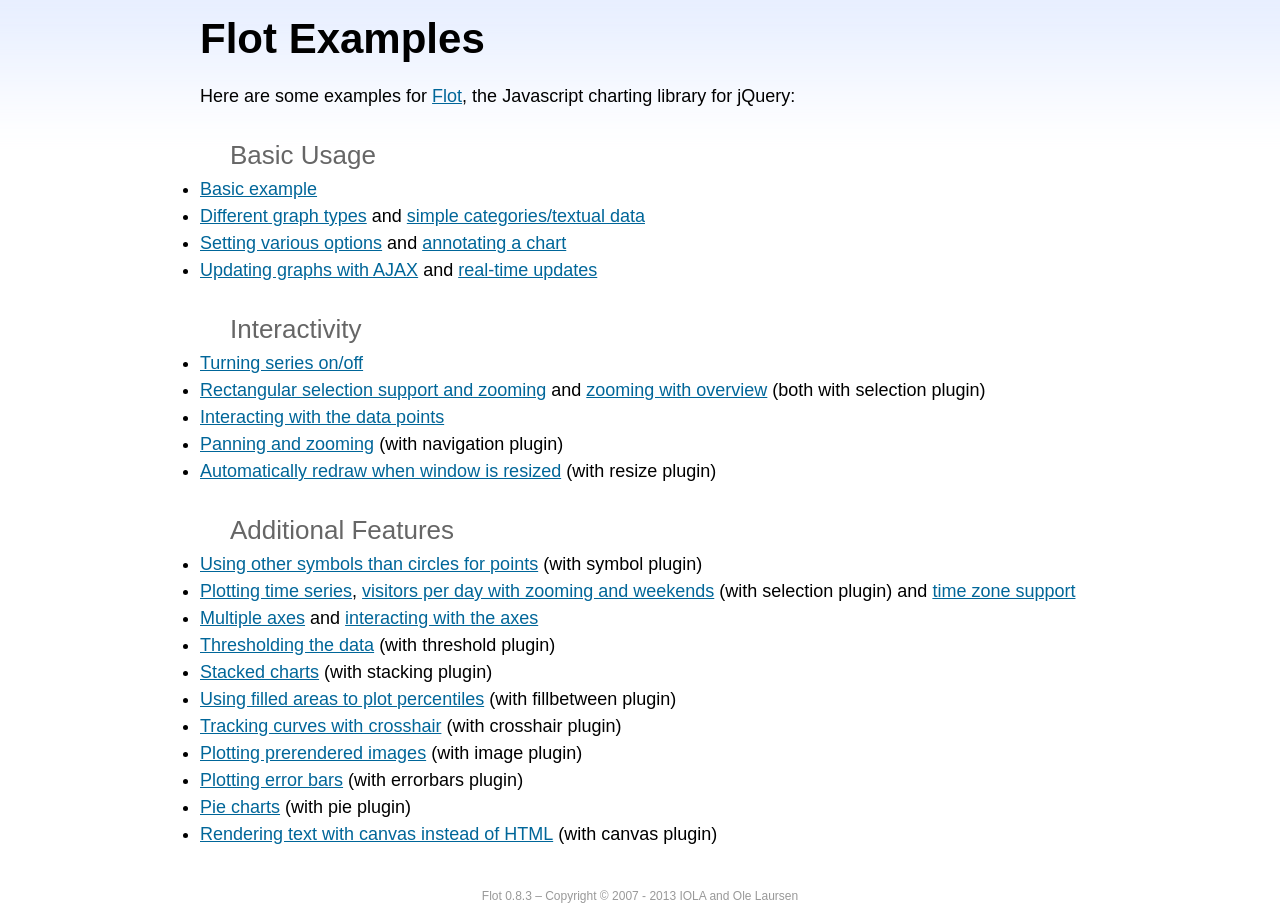
<file: back/assets/libs/flot/examples/index.html>
<!DOCTYPE html PUBLIC "-//W3C//DTD HTML 4.01//EN" "http://www.w3.org/TR/html4/strict.dtd">
<html>
<head>
	<meta http-equiv="Content-Type" content="text/html; charset=utf-8">
	<title>Flot Examples</title>
	<link href="examples.css" rel="stylesheet" type="text/css">
	<style>

	h3 {
		margin-top: 30px;
		margin-bottom: 5px;
	}

	</style>
	<script language="javascript" type="text/javascript" src="../jquery.js"></script>
	<script language="javascript" type="text/javascript" src="../jquery.flot.js"></script>
	<script type="text/javascript">

	$(function() {

		// Add the Flot version string to the footer

		$("#footer").prepend("Flot " + $.plot.version + " &ndash; ");
	});

	</script>
</head>
<body>

	<div id="header">
		<h2>Flot Examples</h2>
	</div>

	<div id="content">

		<p>Here are some examples for <a href="http://www.flotcharts.org">Flot</a>, the Javascript charting library for jQuery:</p>

		<h3>Basic Usage</h3>

		<ul>
			<li><a href="basic-usage/index.html">Basic example</a></li>
			<li><a href="series-types/index.html">Different graph types</a> and <a href="categories/index.html">simple categories/textual data</a></li>
			<li><a href="basic-options/index.html">Setting various options</a> and <a href="annotating/index.html">annotating a chart</a></li>
			<li><a href="ajax/index.html">Updating graphs with AJAX</a> and <a href="realtime/index.html">real-time updates</a></li>
		</ul>

		<h3>Interactivity</h3>

		<ul>
			<li><a href="series-toggle/index.html">Turning series on/off</a></li>
			<li><a href="selection/index.html">Rectangular selection support and zooming</a> and <a href="zooming/index.html">zooming with overview</a> (both with selection plugin)</li>
			<li><a href="interacting/index.html">Interacting with the data points</a></li>
			<li><a href="navigate/index.html">Panning and zooming</a> (with navigation plugin)</li>
			<li><a href="resize/index.html">Automatically redraw when window is resized</a> (with resize plugin)</li>
		</ul>

		<h3>Additional Features</h3>

		<ul>
			<li><a href="symbols/index.html">Using other symbols than circles for points</a> (with symbol plugin)</li>
			<li><a href="axes-time/index.html">Plotting time series</a>, <a href="visitors/index.html">visitors per day with zooming and weekends</a> (with selection plugin) and <a href="axes-time-zones/index.html">time zone support</a></li>
			<li><a href="axes-multiple/index.html">Multiple axes</a> and <a href="axes-interacting/index.html">interacting with the axes</a></li>
			<li><a href="threshold/index.html">Thresholding the data</a> (with threshold plugin)</li>
			<li><a href="stacking/index.html">Stacked charts</a> (with stacking plugin)</li>
			<li><a href="percentiles/index.html">Using filled areas to plot percentiles</a> (with fillbetween plugin)</li>
			<li><a href="tracking/index.html">Tracking curves with crosshair</a> (with crosshair plugin)</li>
			<li><a href="image/index.html">Plotting prerendered images</a> (with image plugin)</li>
			<li><a href="series-errorbars/index.html">Plotting error bars</a> (with errorbars plugin)</li>
			<li><a href="series-pie/index.html">Pie charts</a> (with pie plugin)</li>
			<li><a href="canvas/index.html">Rendering text with canvas instead of HTML</a> (with canvas plugin)</li>
		</ul>

	</div>

	<div id="footer">
		Copyright &copy; 2007 - 2013 IOLA and Ole Laursen
	</div>

</body>
</html>
</file>
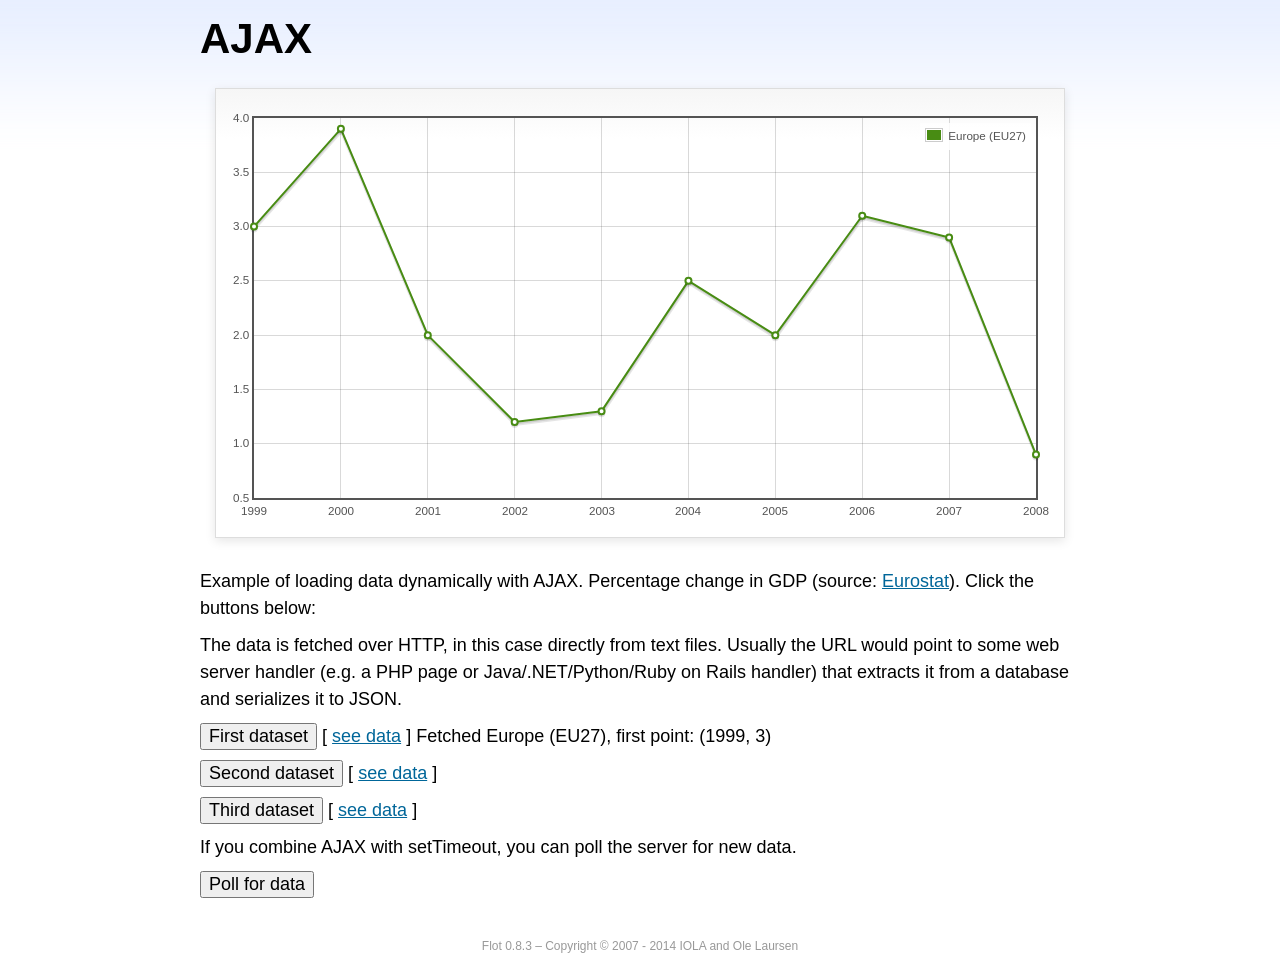
<file: back/assets/libs/flot/examples/ajax/index.html>
<!DOCTYPE html PUBLIC "-//W3C//DTD HTML 4.01//EN" "http://www.w3.org/TR/html4/strict.dtd">
<html>
<head>
	<meta http-equiv="Content-Type" content="text/html; charset=utf-8">
	<title>Flot Examples: AJAX</title>
	<link href="../examples.css" rel="stylesheet" type="text/css">
	<!--[if lte IE 8]><script language="javascript" type="text/javascript" src="../../excanvas.min.js"></script><![endif]-->
	<script language="javascript" type="text/javascript" src="../../jquery.js"></script>
	<script language="javascript" type="text/javascript" src="../../jquery.flot.js"></script>
	<script type="text/javascript">

	$(function() {

		var options = {
			lines: {
				show: true
			},
			points: {
				show: true
			},
			xaxis: {
				tickDecimals: 0,
				tickSize: 1
			}
		};

		var data = [];

		$.plot("#placeholder", data, options);

		// Fetch one series, adding to what we already have

		var alreadyFetched = {};

		$("button.fetchSeries").click(function () {

			var button = $(this);

			// Find the URL in the link right next to us, then fetch the data

			var dataurl = button.siblings("a").attr("href");

			function onDataReceived(series) {

				// Extract the first coordinate pair; jQuery has parsed it, so
				// the data is now just an ordinary JavaScript object

				var firstcoordinate = "(" + series.data[0][0] + ", " + series.data[0][1] + ")";
				button.siblings("span").text("Fetched " + series.label + ", first point: " + firstcoordinate);

				// Push the new data onto our existing data array

				if (!alreadyFetched[series.label]) {
					alreadyFetched[series.label] = true;
					data.push(series);
				}

				$.plot("#placeholder", data, options);
			}

			$.ajax({
				url: dataurl,
				type: "GET",
				dataType: "json",
				success: onDataReceived
			});
		});

		// Initiate a recurring data update

		$("button.dataUpdate").click(function () {

			data = [];
			alreadyFetched = {};

			$.plot("#placeholder", data, options);

			var iteration = 0;

			function fetchData() {

				++iteration;

				function onDataReceived(series) {

					// Load all the data in one pass; if we only got partial
					// data we could merge it with what we already have.

					data = [ series ];
					$.plot("#placeholder", data, options);
				}

				// Normally we call the same URL - a script connected to a
				// database - but in this case we only have static example
				// files, so we need to modify the URL.

				$.ajax({
					url: "data-eu-gdp-growth-" + iteration + ".json",
					type: "GET",
					dataType: "json",
					success: onDataReceived
				});

				if (iteration < 5) {
					setTimeout(fetchData, 1000);
				} else {
					data = [];
					alreadyFetched = {};
				}
			}

			setTimeout(fetchData, 1000);
		});

		// Load the first series by default, so we don't have an empty plot

		$("button.fetchSeries:first").click();

		// Add the Flot version string to the footer

		$("#footer").prepend("Flot " + $.plot.version + " &ndash; ");
	});

	</script>
</head>
<body>

	<div id="header">
		<h2>AJAX</h2>
	</div>

	<div id="content">

		<div class="demo-container">
			<div id="placeholder" class="demo-placeholder"></div>
		</div>

		<p>Example of loading data dynamically with AJAX. Percentage change in GDP (source: <a href="http://epp.eurostat.ec.europa.eu/tgm/table.do?tab=table&init=1&plugin=1&language=en&pcode=tsieb020">Eurostat</a>). Click the buttons below:</p>

		<p>The data is fetched over HTTP, in this case directly from text files. Usually the URL would point to some web server handler (e.g. a PHP page or Java/.NET/Python/Ruby on Rails handler) that extracts it from a database and serializes it to JSON.</p>

		<p>
			<button class="fetchSeries">First dataset</button>
			[ <a href="data-eu-gdp-growth.json">see data</a> ]
			<span></span>
		</p>

		<p>
			<button class="fetchSeries">Second dataset</button>
			[ <a href="data-japan-gdp-growth.json">see data</a> ]
			<span></span>
		</p>

		<p>
			<button class="fetchSeries">Third dataset</button>
			[ <a href="data-usa-gdp-growth.json">see data</a> ]
			<span></span>
		</p>

		<p>If you combine AJAX with setTimeout, you can poll the server for new data.</p>

		<p>
			<button class="dataUpdate">Poll for data</button>
		</p>

	</div>

	<div id="footer">
		Copyright &copy; 2007 - 2014 IOLA and Ole Laursen
	</div>

</body>
</html>
</file>
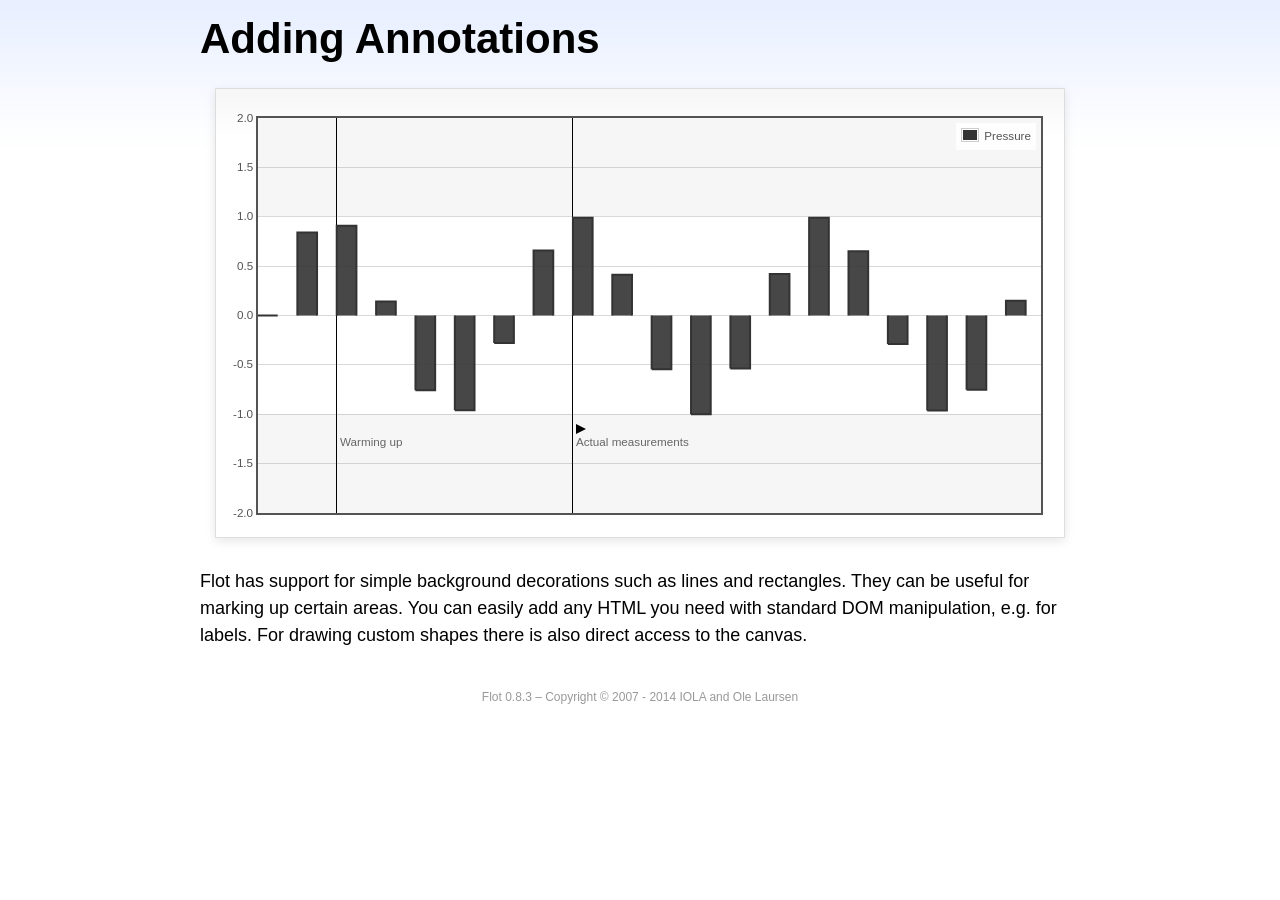
<file: back/assets/libs/flot/examples/annotating/index.html>
<!DOCTYPE html PUBLIC "-//W3C//DTD HTML 4.01//EN" "http://www.w3.org/TR/html4/strict.dtd">
<html>
<head>
	<meta http-equiv="Content-Type" content="text/html; charset=utf-8">
	<title>Flot Examples: Adding Annotations</title>
	<link href="../examples.css" rel="stylesheet" type="text/css">
	<!--[if lte IE 8]><script language="javascript" type="text/javascript" src="../../excanvas.min.js"></script><![endif]-->
	<script language="javascript" type="text/javascript" src="../../jquery.js"></script>
	<script language="javascript" type="text/javascript" src="../../jquery.flot.js"></script>
	<script type="text/javascript">

	$(function() {

		var d1 = [];
		for (var i = 0; i < 20; ++i) {
			d1.push([i, Math.sin(i)]);
		}

		var data = [{ data: d1, label: "Pressure", color: "#333" }];

		var markings = [
			{ color: "#f6f6f6", yaxis: { from: 1 } },
			{ color: "#f6f6f6", yaxis: { to: -1 } },
			{ color: "#000", lineWidth: 1, xaxis: { from: 2, to: 2 } },
			{ color: "#000", lineWidth: 1, xaxis: { from: 8, to: 8 } }
		];

		var placeholder = $("#placeholder");

		var plot = $.plot(placeholder, data, {
			bars: { show: true, barWidth: 0.5, fill: 0.9 },
			xaxis: { ticks: [], autoscaleMargin: 0.02 },
			yaxis: { min: -2, max: 2 },
			grid: { markings: markings }
		});

		var o = plot.pointOffset({ x: 2, y: -1.2});

		// Append it to the placeholder that Flot already uses for positioning

		placeholder.append("<div style='position:absolute;left:" + (o.left + 4) + "px;top:" + o.top + "px;color:#666;font-size:smaller'>Warming up</div>");

		o = plot.pointOffset({ x: 8, y: -1.2});
		placeholder.append("<div style='position:absolute;left:" + (o.left + 4) + "px;top:" + o.top + "px;color:#666;font-size:smaller'>Actual measurements</div>");

		// Draw a little arrow on top of the last label to demonstrate canvas
		// drawing

		var ctx = plot.getCanvas().getContext("2d");
		ctx.beginPath();
		o.left += 4;
		ctx.moveTo(o.left, o.top);
		ctx.lineTo(o.left, o.top - 10);
		ctx.lineTo(o.left + 10, o.top - 5);
		ctx.lineTo(o.left, o.top);
		ctx.fillStyle = "#000";
		ctx.fill();

		// Add the Flot version string to the footer

		$("#footer").prepend("Flot " + $.plot.version + " &ndash; ");
	});

	</script>
</head>
<body>

	<div id="header">
		<h2>Adding Annotations</h2>
	</div>

	<div id="content">

		<div class="demo-container">
			<div id="placeholder" class="demo-placeholder"></div>
		</div>

		<p>Flot has support for simple background decorations such as lines and rectangles. They can be useful for marking up certain areas. You can easily add any HTML you need with standard DOM manipulation, e.g. for labels. For drawing custom shapes there is also direct access to the canvas.</p>

	</div>

	<div id="footer">
		Copyright &copy; 2007 - 2014 IOLA and Ole Laursen
	</div>

</body>
</html>
</file>
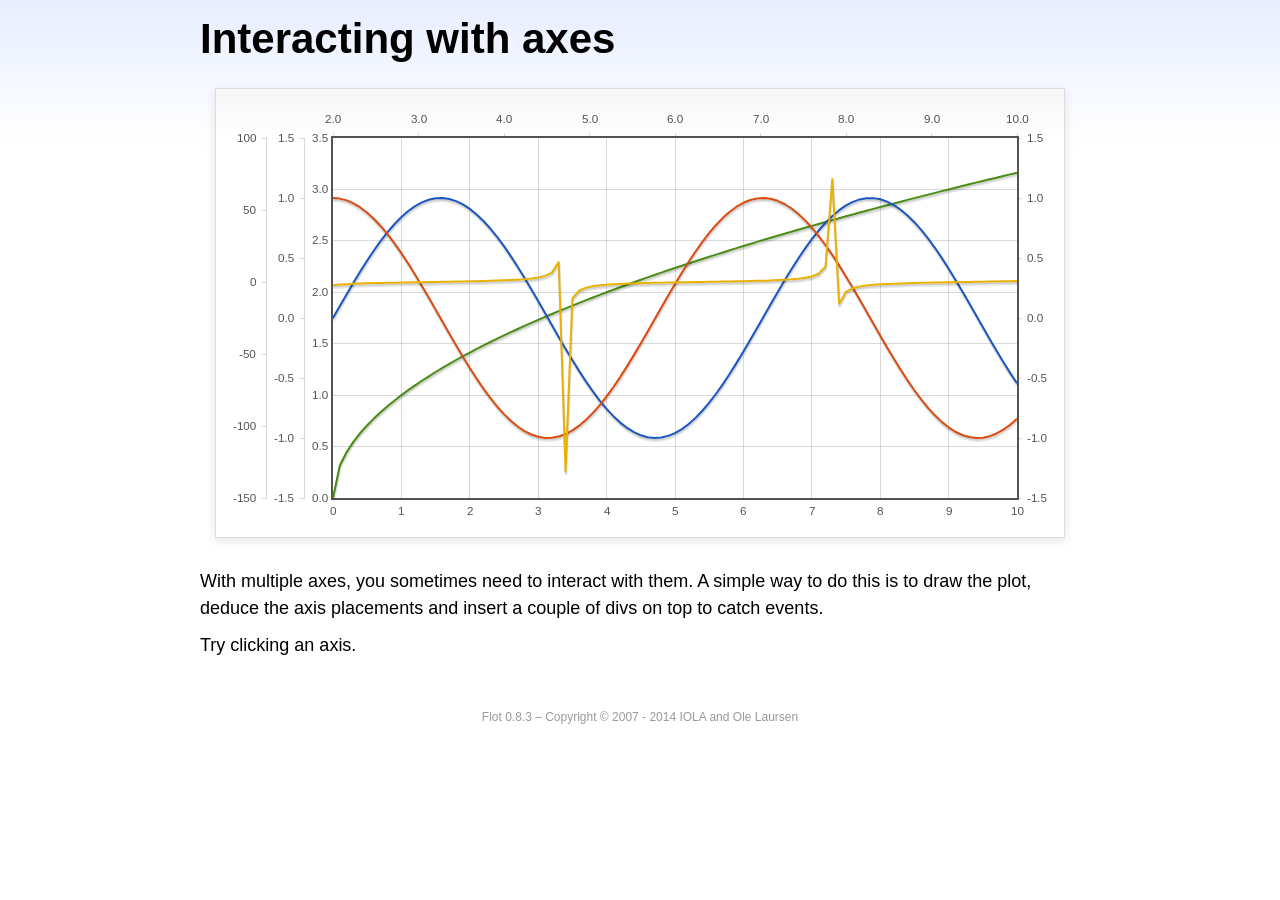
<file: back/assets/libs/flot/examples/axes-interacting/index.html>
<!DOCTYPE html PUBLIC "-//W3C//DTD HTML 4.01//EN" "http://www.w3.org/TR/html4/strict.dtd">
<html>
<head>
	<meta http-equiv="Content-Type" content="text/html; charset=utf-8">
	<title>Flot Examples: Interacting with axes</title>
	<link href="../examples.css" rel="stylesheet" type="text/css">
	<!--[if lte IE 8]><script language="javascript" type="text/javascript" src="../../excanvas.min.js"></script><![endif]-->
	<script language="javascript" type="text/javascript" src="../../jquery.js"></script>
	<script language="javascript" type="text/javascript" src="../../jquery.flot.js"></script>
	<script type="text/javascript">

	$(function() {

		function generate(start, end, fn) {
			var res = [];
			for (var i = 0; i <= 100; ++i) {
				var x = start + i / 100 * (end - start);
				res.push([x, fn(x)]);
			}
			return res;
		}

		var data = [
			{ data: generate(0, 10, function (x) { return Math.sqrt(x);}), xaxis: 1, yaxis:1 },
			{ data: generate(0, 10, function (x) { return Math.sin(x);}), xaxis: 1, yaxis:2 },
			{ data: generate(0, 10, function (x) { return Math.cos(x);}), xaxis: 1, yaxis:3 },
			{ data: generate(2, 10, function (x) { return Math.tan(x);}), xaxis: 2, yaxis: 4 }
		];

		var plot = $.plot("#placeholder", data, {
			xaxes: [
				{ position: 'bottom' },
				{ position: 'top'}
			],
			yaxes: [
				{ position: 'left' },
				{ position: 'left' },
				{ position: 'right' },
				{ position: 'left' }
			]
		});

		// Create a div for each axis

		$.each(plot.getAxes(), function (i, axis) {
			if (!axis.show)
				return;

			var box = axis.box;

			$("<div class='axisTarget' style='position:absolute; left:" + box.left + "px; top:" + box.top + "px; width:" + box.width +  "px; height:" + box.height + "px'></div>")
				.data("axis.direction", axis.direction)
				.data("axis.n", axis.n)
				.css({ backgroundColor: "#f00", opacity: 0, cursor: "pointer" })
				.appendTo(plot.getPlaceholder())
				.hover(
					function () { $(this).css({ opacity: 0.10 }) },
					function () { $(this).css({ opacity: 0 }) }
				)
				.click(function () {
					$("#click").text("You clicked the " + axis.direction + axis.n + "axis!")
				});
		});

		// Add the Flot version string to the footer

		$("#footer").prepend("Flot " + $.plot.version + " &ndash; ");
	});

	</script>
</head>
<body>

	<div id="header">
		<h2>Interacting with axes</h2>
	</div>

	<div id="content">

		<div class="demo-container">
			<div id="placeholder" class="demo-placeholder"></div>
		</div>

		<p>With multiple axes, you sometimes need to interact with them. A simple way to do this is to draw the plot, deduce the axis placements and insert a couple of divs on top to catch events.</p>

		<p>Try clicking an axis.</p>

		<p id="click"></p>

	</div>

	<div id="footer">
		Copyright &copy; 2007 - 2014 IOLA and Ole Laursen
	</div>

</body>
</html>
</file>
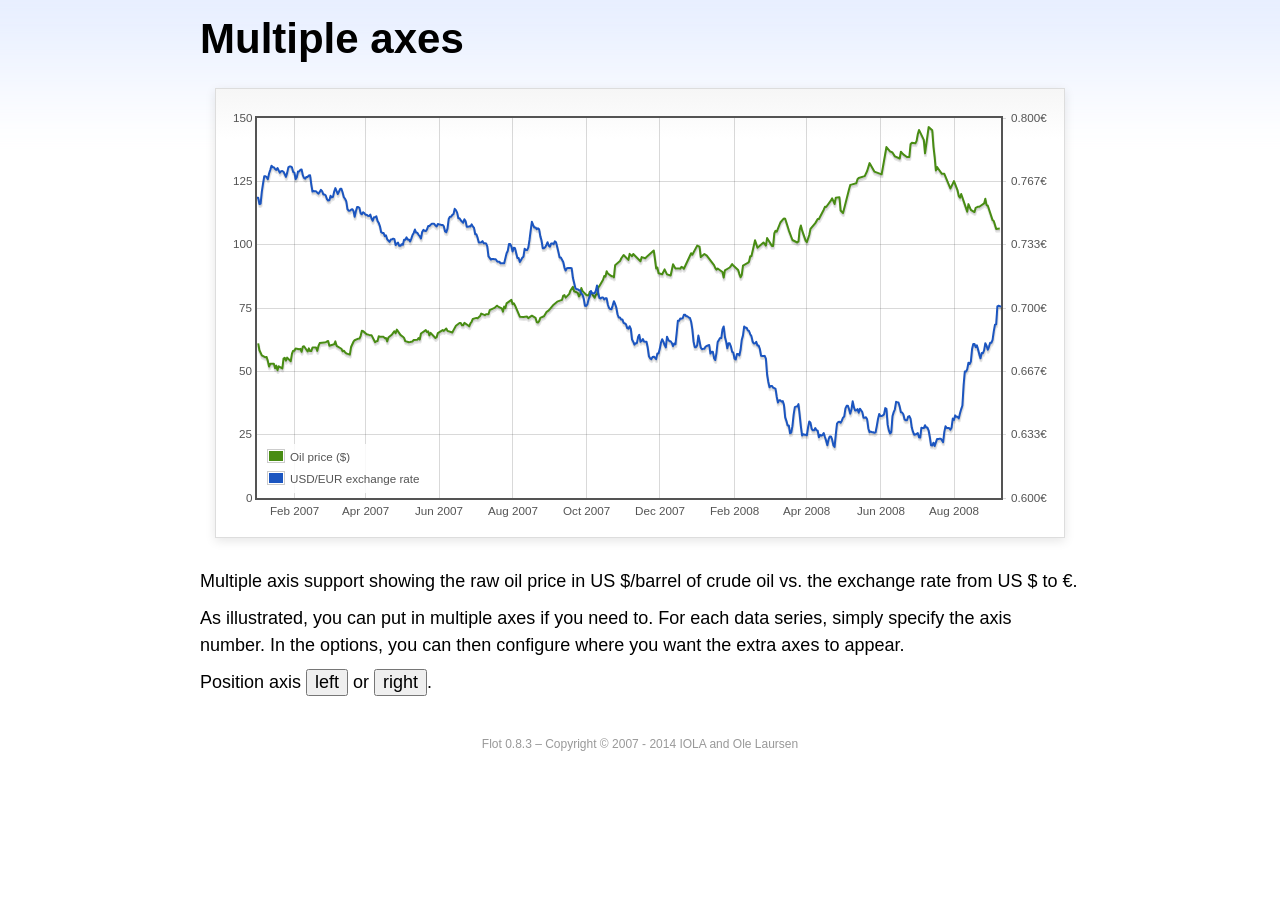
<file: back/assets/libs/flot/examples/axes-multiple/index.html>
<!DOCTYPE html PUBLIC "-//W3C//DTD HTML 4.01//EN" "http://www.w3.org/TR/html4/strict.dtd">
<html>
<head>
	<meta http-equiv="Content-Type" content="text/html; charset=utf-8">
	<title>Flot Examples: Multiple Axes</title>
	<link href="../examples.css" rel="stylesheet" type="text/css">
	<!--[if lte IE 8]><script language="javascript" type="text/javascript" src="../../excanvas.min.js"></script><![endif]-->
	<script language="javascript" type="text/javascript" src="../../jquery.js"></script>
	<script language="javascript" type="text/javascript" src="../../jquery.flot.js"></script>
	<script language="javascript" type="text/javascript" src="../../jquery.flot.time.js"></script>
	<script type="text/javascript">

	$(function() {

		var oilprices = [[1167692400000,61.05], [1167778800000,58.32], [1167865200000,57.35], [1167951600000,56.31], [1168210800000,55.55], [1168297200000,55.64], [1168383600000,54.02], [1168470000000,51.88], [1168556400000,52.99], [1168815600000,52.99], [1168902000000,51.21], [1168988400000,52.24], [1169074800000,50.48], [1169161200000,51.99], [1169420400000,51.13], [1169506800000,55.04], [1169593200000,55.37], [1169679600000,54.23], [1169766000000,55.42], [1170025200000,54.01], [1170111600000,56.97], [1170198000000,58.14], [1170284400000,58.14], [1170370800000,59.02], [1170630000000,58.74], [1170716400000,58.88], [1170802800000,57.71], [1170889200000,59.71], [1170975600000,59.89], [1171234800000,57.81], [1171321200000,59.06], [1171407600000,58.00], [1171494000000,57.99], [1171580400000,59.39], [1171839600000,59.39], [1171926000000,58.07], [1172012400000,60.07], [1172098800000,61.14], [1172444400000,61.39], [1172530800000,61.46], [1172617200000,61.79], [1172703600000,62.00], [1172790000000,60.07], [1173135600000,60.69], [1173222000000,61.82], [1173308400000,60.05], [1173654000000,58.91], [1173740400000,57.93], [1173826800000,58.16], [1173913200000,57.55], [1173999600000,57.11], [1174258800000,56.59], [1174345200000,59.61], [1174518000000,61.69], [1174604400000,62.28], [1174860000000,62.91], [1174946400000,62.93], [1175032800000,64.03], [1175119200000,66.03], [1175205600000,65.87], [1175464800000,64.64], [1175637600000,64.38], [1175724000000,64.28], [1175810400000,64.28], [1176069600000,61.51], [1176156000000,61.89], [1176242400000,62.01], [1176328800000,63.85], [1176415200000,63.63], [1176674400000,63.61], [1176760800000,63.10], [1176847200000,63.13], [1176933600000,61.83], [1177020000000,63.38], [1177279200000,64.58], [1177452000000,65.84], [1177538400000,65.06], [1177624800000,66.46], [1177884000000,64.40], [1178056800000,63.68], [1178143200000,63.19], [1178229600000,61.93], [1178488800000,61.47], [1178575200000,61.55], [1178748000000,61.81], [1178834400000,62.37], [1179093600000,62.46], [1179180000000,63.17], [1179266400000,62.55], [1179352800000,64.94], [1179698400000,66.27], [1179784800000,65.50], [1179871200000,65.77], [1179957600000,64.18], [1180044000000,65.20], [1180389600000,63.15], [1180476000000,63.49], [1180562400000,65.08], [1180908000000,66.30], [1180994400000,65.96], [1181167200000,66.93], [1181253600000,65.98], [1181599200000,65.35], [1181685600000,66.26], [1181858400000,68.00], [1182117600000,69.09], [1182204000000,69.10], [1182290400000,68.19], [1182376800000,68.19], [1182463200000,69.14], [1182722400000,68.19], [1182808800000,67.77], [1182895200000,68.97], [1182981600000,69.57], [1183068000000,70.68], [1183327200000,71.09], [1183413600000,70.92], [1183586400000,71.81], [1183672800000,72.81], [1183932000000,72.19], [1184018400000,72.56], [1184191200000,72.50], [1184277600000,74.15], [1184623200000,75.05], [1184796000000,75.92], [1184882400000,75.57], [1185141600000,74.89], [1185228000000,73.56], [1185314400000,75.57], [1185400800000,74.95], [1185487200000,76.83], [1185832800000,78.21], [1185919200000,76.53], [1186005600000,76.86], [1186092000000,76.00], [1186437600000,71.59], [1186696800000,71.47], [1186956000000,71.62], [1187042400000,71.00], [1187301600000,71.98], [1187560800000,71.12], [1187647200000,69.47], [1187733600000,69.26], [1187820000000,69.83], [1187906400000,71.09], [1188165600000,71.73], [1188338400000,73.36], [1188511200000,74.04], [1188856800000,76.30], [1189116000000,77.49], [1189461600000,78.23], [1189548000000,79.91], [1189634400000,80.09], [1189720800000,79.10], [1189980000000,80.57], [1190066400000,81.93], [1190239200000,83.32], [1190325600000,81.62], [1190584800000,80.95], [1190671200000,79.53], [1190757600000,80.30], [1190844000000,82.88], [1190930400000,81.66], [1191189600000,80.24], [1191276000000,80.05], [1191362400000,79.94], [1191448800000,81.44], [1191535200000,81.22], [1191794400000,79.02], [1191880800000,80.26], [1191967200000,80.30], [1192053600000,83.08], [1192140000000,83.69], [1192399200000,86.13], [1192485600000,87.61], [1192572000000,87.40], [1192658400000,89.47], [1192744800000,88.60], [1193004000000,87.56], [1193090400000,87.56], [1193176800000,87.10], [1193263200000,91.86], [1193612400000,93.53], [1193698800000,94.53], [1193871600000,95.93], [1194217200000,93.98], [1194303600000,96.37], [1194476400000,95.46], [1194562800000,96.32], [1195081200000,93.43], [1195167600000,95.10], [1195426800000,94.64], [1195513200000,95.10], [1196031600000,97.70], [1196118000000,94.42], [1196204400000,90.62], [1196290800000,91.01], [1196377200000,88.71], [1196636400000,88.32], [1196809200000,90.23], [1196982000000,88.28], [1197241200000,87.86], [1197327600000,90.02], [1197414000000,92.25], [1197586800000,90.63], [1197846000000,90.63], [1197932400000,90.49], [1198018800000,91.24], [1198105200000,91.06], [1198191600000,90.49], [1198710000000,96.62], [1198796400000,96.00], [1199142000000,99.62], [1199314800000,99.18], [1199401200000,95.09], [1199660400000,96.33], [1199833200000,95.67], [1200351600000,91.90], [1200438000000,90.84], [1200524400000,90.13], [1200610800000,90.57], [1200956400000,89.21], [1201042800000,86.99], [1201129200000,89.85], [1201474800000,90.99], [1201561200000,91.64], [1201647600000,92.33], [1201734000000,91.75], [1202079600000,90.02], [1202166000000,88.41], [1202252400000,87.14], [1202338800000,88.11], [1202425200000,91.77], [1202770800000,92.78], [1202857200000,93.27], [1202943600000,95.46], [1203030000000,95.46], [1203289200000,101.74], [1203462000000,98.81], [1203894000000,100.88], [1204066800000,99.64], [1204153200000,102.59], [1204239600000,101.84], [1204498800000,99.52], [1204585200000,99.52], [1204671600000,104.52], [1204758000000,105.47], [1204844400000,105.15], [1205103600000,108.75], [1205276400000,109.92], [1205362800000,110.33], [1205449200000,110.21], [1205708400000,105.68], [1205967600000,101.84], [1206313200000,100.86], [1206399600000,101.22], [1206486000000,105.90], [1206572400000,107.58], [1206658800000,105.62], [1206914400000,101.58], [1207000800000,100.98], [1207173600000,103.83], [1207260000000,106.23], [1207605600000,108.50], [1207778400000,110.11], [1207864800000,110.14], [1208210400000,113.79], [1208296800000,114.93], [1208383200000,114.86], [1208728800000,117.48], [1208815200000,118.30], [1208988000000,116.06], [1209074400000,118.52], [1209333600000,118.75], [1209420000000,113.46], [1209592800000,112.52], [1210024800000,121.84], [1210111200000,123.53], [1210197600000,123.69], [1210543200000,124.23], [1210629600000,125.80], [1210716000000,126.29], [1211148000000,127.05], [1211320800000,129.07], [1211493600000,132.19], [1211839200000,128.85], [1212357600000,127.76], [1212703200000,138.54], [1212962400000,136.80], [1213135200000,136.38], [1213308000000,134.86], [1213653600000,134.01], [1213740000000,136.68], [1213912800000,135.65], [1214172000000,134.62], [1214258400000,134.62], [1214344800000,134.62], [1214431200000,139.64], [1214517600000,140.21], [1214776800000,140.00], [1214863200000,140.97], [1214949600000,143.57], [1215036000000,145.29], [1215381600000,141.37], [1215468000000,136.04], [1215727200000,146.40], [1215986400000,145.18], [1216072800000,138.74], [1216159200000,134.60], [1216245600000,129.29], [1216332000000,130.65], [1216677600000,127.95], [1216850400000,127.95], [1217282400000,122.19], [1217455200000,124.08], [1217541600000,125.10], [1217800800000,121.41], [1217887200000,119.17], [1217973600000,118.58], [1218060000000,120.02], [1218405600000,114.45], [1218492000000,113.01], [1218578400000,116.00], [1218751200000,113.77], [1219010400000,112.87], [1219096800000,114.53], [1219269600000,114.98], [1219356000000,114.98], [1219701600000,116.27], [1219788000000,118.15], [1219874400000,115.59], [1219960800000,115.46], [1220306400000,109.71], [1220392800000,109.35], [1220565600000,106.23], [1220824800000,106.34]];

		var exchangerates = [[1167606000000,0.7580], [1167692400000,0.7580], [1167778800000,0.75470], [1167865200000,0.75490], [1167951600000,0.76130], [1168038000000,0.76550], [1168124400000,0.76930], [1168210800000,0.76940], [1168297200000,0.76880], [1168383600000,0.76780], [1168470000000,0.77080], [1168556400000,0.77270], [1168642800000,0.77490], [1168729200000,0.77410], [1168815600000,0.77410], [1168902000000,0.77320], [1168988400000,0.77270], [1169074800000,0.77370], [1169161200000,0.77240], [1169247600000,0.77120], [1169334000000,0.7720], [1169420400000,0.77210], [1169506800000,0.77170], [1169593200000,0.77040], [1169679600000,0.7690], [1169766000000,0.77110], [1169852400000,0.7740], [1169938800000,0.77450], [1170025200000,0.77450], [1170111600000,0.7740], [1170198000000,0.77160], [1170284400000,0.77130], [1170370800000,0.76780], [1170457200000,0.76880], [1170543600000,0.77180], [1170630000000,0.77180], [1170716400000,0.77280], [1170802800000,0.77290], [1170889200000,0.76980], [1170975600000,0.76850], [1171062000000,0.76810], [1171148400000,0.7690], [1171234800000,0.7690], [1171321200000,0.76980], [1171407600000,0.76990], [1171494000000,0.76510], [1171580400000,0.76130], [1171666800000,0.76160], [1171753200000,0.76140], [1171839600000,0.76140], [1171926000000,0.76070], [1172012400000,0.76020], [1172098800000,0.76110], [1172185200000,0.76220], [1172271600000,0.76150], [1172358000000,0.75980], [1172444400000,0.75980], [1172530800000,0.75920], [1172617200000,0.75730], [1172703600000,0.75660], [1172790000000,0.75670], [1172876400000,0.75910], [1172962800000,0.75820], [1173049200000,0.75850], [1173135600000,0.76130], [1173222000000,0.76310], [1173308400000,0.76150], [1173394800000,0.760], [1173481200000,0.76130], [1173567600000,0.76270], [1173654000000,0.76270], [1173740400000,0.76080], [1173826800000,0.75830], [1173913200000,0.75750], [1173999600000,0.75620], [1174086000000,0.7520], [1174172400000,0.75120], [1174258800000,0.75120], [1174345200000,0.75170], [1174431600000,0.7520], [1174518000000,0.75110], [1174604400000,0.7480], [1174690800000,0.75090], [1174777200000,0.75310], [1174860000000,0.75310], [1174946400000,0.75270], [1175032800000,0.74980], [1175119200000,0.74930], [1175205600000,0.75040], [1175292000000,0.750], [1175378400000,0.74910], [1175464800000,0.74910], [1175551200000,0.74850], [1175637600000,0.74840], [1175724000000,0.74920], [1175810400000,0.74710], [1175896800000,0.74590], [1175983200000,0.74770], [1176069600000,0.74770], [1176156000000,0.74830], [1176242400000,0.74580], [1176328800000,0.74480], [1176415200000,0.7430], [1176501600000,0.73990], [1176588000000,0.73950], [1176674400000,0.73950], [1176760800000,0.73780], [1176847200000,0.73820], [1176933600000,0.73620], [1177020000000,0.73550], [1177106400000,0.73480], [1177192800000,0.73610], [1177279200000,0.73610], [1177365600000,0.73650], [1177452000000,0.73620], [1177538400000,0.73310], [1177624800000,0.73390], [1177711200000,0.73440], [1177797600000,0.73270], [1177884000000,0.73270], [1177970400000,0.73360], [1178056800000,0.73330], [1178143200000,0.73590], [1178229600000,0.73590], [1178316000000,0.73720], [1178402400000,0.7360], [1178488800000,0.7360], [1178575200000,0.7350], [1178661600000,0.73650], [1178748000000,0.73840], [1178834400000,0.73950], [1178920800000,0.74130], [1179007200000,0.73970], [1179093600000,0.73960], [1179180000000,0.73850], [1179266400000,0.73780], [1179352800000,0.73660], [1179439200000,0.740], [1179525600000,0.74110], [1179612000000,0.74060], [1179698400000,0.74050], [1179784800000,0.74140], [1179871200000,0.74310], [1179957600000,0.74310], [1180044000000,0.74380], [1180130400000,0.74430], [1180216800000,0.74430], [1180303200000,0.74430], [1180389600000,0.74340], [1180476000000,0.74290], [1180562400000,0.74420], [1180648800000,0.7440], [1180735200000,0.74390], [1180821600000,0.74370], [1180908000000,0.74370], [1180994400000,0.74290], [1181080800000,0.74030], [1181167200000,0.73990], [1181253600000,0.74180], [1181340000000,0.74680], [1181426400000,0.7480], [1181512800000,0.7480], [1181599200000,0.7490], [1181685600000,0.74940], [1181772000000,0.75220], [1181858400000,0.75150], [1181944800000,0.75020], [1182031200000,0.74720], [1182117600000,0.74720], [1182204000000,0.74620], [1182290400000,0.74550], [1182376800000,0.74490], [1182463200000,0.74670], [1182549600000,0.74580], [1182636000000,0.74270], [1182722400000,0.74270], [1182808800000,0.7430], [1182895200000,0.74290], [1182981600000,0.7440], [1183068000000,0.7430], [1183154400000,0.74220], [1183240800000,0.73880], [1183327200000,0.73880], [1183413600000,0.73690], [1183500000000,0.73450], [1183586400000,0.73450], [1183672800000,0.73450], [1183759200000,0.73520], [1183845600000,0.73410], [1183932000000,0.73410], [1184018400000,0.7340], [1184104800000,0.73240], [1184191200000,0.72720], [1184277600000,0.72640], [1184364000000,0.72550], [1184450400000,0.72580], [1184536800000,0.72580], [1184623200000,0.72560], [1184709600000,0.72570], [1184796000000,0.72470], [1184882400000,0.72430], [1184968800000,0.72440], [1185055200000,0.72350], [1185141600000,0.72350], [1185228000000,0.72350], [1185314400000,0.72350], [1185400800000,0.72620], [1185487200000,0.72880], [1185573600000,0.73010], [1185660000000,0.73370], [1185746400000,0.73370], [1185832800000,0.73240], [1185919200000,0.72970], [1186005600000,0.73170], [1186092000000,0.73150], [1186178400000,0.72880], [1186264800000,0.72630], [1186351200000,0.72630], [1186437600000,0.72420], [1186524000000,0.72530], [1186610400000,0.72640], [1186696800000,0.7270], [1186783200000,0.73120], [1186869600000,0.73050], [1186956000000,0.73050], [1187042400000,0.73180], [1187128800000,0.73580], [1187215200000,0.74090], [1187301600000,0.74540], [1187388000000,0.74370], [1187474400000,0.74240], [1187560800000,0.74240], [1187647200000,0.74150], [1187733600000,0.74190], [1187820000000,0.74140], [1187906400000,0.73770], [1187992800000,0.73550], [1188079200000,0.73150], [1188165600000,0.73150], [1188252000000,0.7320], [1188338400000,0.73320], [1188424800000,0.73460], [1188511200000,0.73280], [1188597600000,0.73230], [1188684000000,0.7340], [1188770400000,0.7340], [1188856800000,0.73360], [1188943200000,0.73510], [1189029600000,0.73460], [1189116000000,0.73210], [1189202400000,0.72940], [1189288800000,0.72660], [1189375200000,0.72660], [1189461600000,0.72540], [1189548000000,0.72420], [1189634400000,0.72130], [1189720800000,0.71970], [1189807200000,0.72090], [1189893600000,0.7210], [1189980000000,0.7210], [1190066400000,0.7210], [1190152800000,0.72090], [1190239200000,0.71590], [1190325600000,0.71330], [1190412000000,0.71050], [1190498400000,0.70990], [1190584800000,0.70990], [1190671200000,0.70930], [1190757600000,0.70930], [1190844000000,0.70760], [1190930400000,0.7070], [1191016800000,0.70490], [1191103200000,0.70120], [1191189600000,0.70110], [1191276000000,0.70190], [1191362400000,0.70460], [1191448800000,0.70630], [1191535200000,0.70890], [1191621600000,0.70770], [1191708000000,0.70770], [1191794400000,0.70770], [1191880800000,0.70910], [1191967200000,0.71180], [1192053600000,0.70790], [1192140000000,0.70530], [1192226400000,0.7050], [1192312800000,0.70550], [1192399200000,0.70550], [1192485600000,0.70450], [1192572000000,0.70510], [1192658400000,0.70510], [1192744800000,0.70170], [1192831200000,0.70], [1192917600000,0.69950], [1193004000000,0.69940], [1193090400000,0.70140], [1193176800000,0.70360], [1193263200000,0.70210], [1193349600000,0.70020], [1193436000000,0.69670], [1193522400000,0.6950], [1193612400000,0.6950], [1193698800000,0.69390], [1193785200000,0.6940], [1193871600000,0.69220], [1193958000000,0.69190], [1194044400000,0.69140], [1194130800000,0.68940], [1194217200000,0.68910], [1194303600000,0.69040], [1194390000000,0.6890], [1194476400000,0.68340], [1194562800000,0.68230], [1194649200000,0.68070], [1194735600000,0.68150], [1194822000000,0.68150], [1194908400000,0.68470], [1194994800000,0.68590], [1195081200000,0.68220], [1195167600000,0.68270], [1195254000000,0.68370], [1195340400000,0.68230], [1195426800000,0.68220], [1195513200000,0.68220], [1195599600000,0.67920], [1195686000000,0.67460], [1195772400000,0.67350], [1195858800000,0.67310], [1195945200000,0.67420], [1196031600000,0.67440], [1196118000000,0.67390], [1196204400000,0.67310], [1196290800000,0.67610], [1196377200000,0.67610], [1196463600000,0.67850], [1196550000000,0.68180], [1196636400000,0.68360], [1196722800000,0.68230], [1196809200000,0.68050], [1196895600000,0.67930], [1196982000000,0.68490], [1197068400000,0.68330], [1197154800000,0.68250], [1197241200000,0.68250], [1197327600000,0.68160], [1197414000000,0.67990], [1197500400000,0.68130], [1197586800000,0.68090], [1197673200000,0.68680], [1197759600000,0.69330], [1197846000000,0.69330], [1197932400000,0.69450], [1198018800000,0.69440], [1198105200000,0.69460], [1198191600000,0.69640], [1198278000000,0.69650], [1198364400000,0.69560], [1198450800000,0.69560], [1198537200000,0.6950], [1198623600000,0.69480], [1198710000000,0.69280], [1198796400000,0.68870], [1198882800000,0.68240], [1198969200000,0.67940], [1199055600000,0.67940], [1199142000000,0.68030], [1199228400000,0.68550], [1199314800000,0.68240], [1199401200000,0.67910], [1199487600000,0.67830], [1199574000000,0.67850], [1199660400000,0.67850], [1199746800000,0.67970], [1199833200000,0.680], [1199919600000,0.68030], [1200006000000,0.68050], [1200092400000,0.6760], [1200178800000,0.6770], [1200265200000,0.6770], [1200351600000,0.67360], [1200438000000,0.67260], [1200524400000,0.67640], [1200610800000,0.68210], [1200697200000,0.68310], [1200783600000,0.68420], [1200870000000,0.68420], [1200956400000,0.68870], [1201042800000,0.69030], [1201129200000,0.68480], [1201215600000,0.68240], [1201302000000,0.67880], [1201388400000,0.68140], [1201474800000,0.68140], [1201561200000,0.67970], [1201647600000,0.67690], [1201734000000,0.67650], [1201820400000,0.67330], [1201906800000,0.67290], [1201993200000,0.67580], [1202079600000,0.67580], [1202166000000,0.6750], [1202252400000,0.6780], [1202338800000,0.68330], [1202425200000,0.68560], [1202511600000,0.69030], [1202598000000,0.68960], [1202684400000,0.68960], [1202770800000,0.68820], [1202857200000,0.68790], [1202943600000,0.68620], [1203030000000,0.68520], [1203116400000,0.68230], [1203202800000,0.68130], [1203289200000,0.68130], [1203375600000,0.68220], [1203462000000,0.68020], [1203548400000,0.68020], [1203634800000,0.67840], [1203721200000,0.67480], [1203807600000,0.67470], [1203894000000,0.67470], [1203980400000,0.67480], [1204066800000,0.67330], [1204153200000,0.6650], [1204239600000,0.66110], [1204326000000,0.65830], [1204412400000,0.6590], [1204498800000,0.6590], [1204585200000,0.65810], [1204671600000,0.65780], [1204758000000,0.65740], [1204844400000,0.65320], [1204930800000,0.65020], [1205017200000,0.65140], [1205103600000,0.65140], [1205190000000,0.65070], [1205276400000,0.6510], [1205362800000,0.64890], [1205449200000,0.64240], [1205535600000,0.64060], [1205622000000,0.63820], [1205708400000,0.63820], [1205794800000,0.63410], [1205881200000,0.63440], [1205967600000,0.63780], [1206054000000,0.64390], [1206140400000,0.64780], [1206226800000,0.64810], [1206313200000,0.64810], [1206399600000,0.64940], [1206486000000,0.64380], [1206572400000,0.63770], [1206658800000,0.63290], [1206745200000,0.63360], [1206831600000,0.63330], [1206914400000,0.63330], [1207000800000,0.6330], [1207087200000,0.63710], [1207173600000,0.64030], [1207260000000,0.63960], [1207346400000,0.63640], [1207432800000,0.63560], [1207519200000,0.63560], [1207605600000,0.63680], [1207692000000,0.63570], [1207778400000,0.63540], [1207864800000,0.6320], [1207951200000,0.63320], [1208037600000,0.63280], [1208124000000,0.63310], [1208210400000,0.63420], [1208296800000,0.63210], [1208383200000,0.63020], [1208469600000,0.62780], [1208556000000,0.63080], [1208642400000,0.63240], [1208728800000,0.63240], [1208815200000,0.63070], [1208901600000,0.62770], [1208988000000,0.62690], [1209074400000,0.63350], [1209160800000,0.63920], [1209247200000,0.640], [1209333600000,0.64010], [1209420000000,0.63960], [1209506400000,0.64070], [1209592800000,0.64230], [1209679200000,0.64290], [1209765600000,0.64720], [1209852000000,0.64850], [1209938400000,0.64860], [1210024800000,0.64670], [1210111200000,0.64440], [1210197600000,0.64670], [1210284000000,0.65090], [1210370400000,0.64780], [1210456800000,0.64610], [1210543200000,0.64610], [1210629600000,0.64680], [1210716000000,0.64490], [1210802400000,0.6470], [1210888800000,0.64610], [1210975200000,0.64520], [1211061600000,0.64220], [1211148000000,0.64220], [1211234400000,0.64250], [1211320800000,0.64140], [1211407200000,0.63660], [1211493600000,0.63460], [1211580000000,0.6350], [1211666400000,0.63460], [1211752800000,0.63460], [1211839200000,0.63430], [1211925600000,0.63460], [1212012000000,0.63790], [1212098400000,0.64160], [1212184800000,0.64420], [1212271200000,0.64310], [1212357600000,0.64310], [1212444000000,0.64350], [1212530400000,0.6440], [1212616800000,0.64730], [1212703200000,0.64690], [1212789600000,0.63860], [1212876000000,0.63560], [1212962400000,0.6340], [1213048800000,0.63460], [1213135200000,0.6430], [1213221600000,0.64520], [1213308000000,0.64670], [1213394400000,0.65060], [1213480800000,0.65040], [1213567200000,0.65030], [1213653600000,0.64810], [1213740000000,0.64510], [1213826400000,0.6450], [1213912800000,0.64410], [1213999200000,0.64140], [1214085600000,0.64090], [1214172000000,0.64090], [1214258400000,0.64280], [1214344800000,0.64310], [1214431200000,0.64180], [1214517600000,0.63710], [1214604000000,0.63490], [1214690400000,0.63330], [1214776800000,0.63340], [1214863200000,0.63380], [1214949600000,0.63420], [1215036000000,0.6320], [1215122400000,0.63180], [1215208800000,0.6370], [1215295200000,0.63680], [1215381600000,0.63680], [1215468000000,0.63830], [1215554400000,0.63710], [1215640800000,0.63710], [1215727200000,0.63550], [1215813600000,0.6320], [1215900000000,0.62770], [1215986400000,0.62760], [1216072800000,0.62910], [1216159200000,0.62740], [1216245600000,0.62930], [1216332000000,0.63110], [1216418400000,0.6310], [1216504800000,0.63120], [1216591200000,0.63120], [1216677600000,0.63040], [1216764000000,0.62940], [1216850400000,0.63480], [1216936800000,0.63780], [1217023200000,0.63680], [1217109600000,0.63680], [1217196000000,0.63680], [1217282400000,0.6360], [1217368800000,0.6370], [1217455200000,0.64180], [1217541600000,0.64110], [1217628000000,0.64350], [1217714400000,0.64270], [1217800800000,0.64270], [1217887200000,0.64190], [1217973600000,0.64460], [1218060000000,0.64680], [1218146400000,0.64870], [1218232800000,0.65940], [1218319200000,0.66660], [1218405600000,0.66660], [1218492000000,0.66780], [1218578400000,0.67120], [1218664800000,0.67050], [1218751200000,0.67180], [1218837600000,0.67840], [1218924000000,0.68110], [1219010400000,0.68110], [1219096800000,0.67940], [1219183200000,0.68040], [1219269600000,0.67810], [1219356000000,0.67560], [1219442400000,0.67350], [1219528800000,0.67630], [1219615200000,0.67620], [1219701600000,0.67770], [1219788000000,0.68150], [1219874400000,0.68020], [1219960800000,0.6780], [1220047200000,0.67960], [1220133600000,0.68170], [1220220000000,0.68170], [1220306400000,0.68320], [1220392800000,0.68770], [1220479200000,0.69120], [1220565600000,0.69140], [1220652000000,0.70090], [1220738400000,0.70120], [1220824800000,0.7010], [1220911200000,0.70050]];

		function euroFormatter(v, axis) {
			return v.toFixed(axis.tickDecimals) + "€";
		}

		function doPlot(position) {
			$.plot("#placeholder", [
				{ data: oilprices, label: "Oil price ($)" },
				{ data: exchangerates, label: "USD/EUR exchange rate", yaxis: 2 }
			], {
				xaxes: [ { mode: "time" } ],
				yaxes: [ { min: 0 }, {
					// align if we are to the right
					alignTicksWithAxis: position == "right" ? 1 : null,
					position: position,
					tickFormatter: euroFormatter
				} ],
				legend: { position: "sw" }
			});
		}

		doPlot("right");

		$("button").click(function () {
			doPlot($(this).text());
		});

		// Add the Flot version string to the footer

		$("#footer").prepend("Flot " + $.plot.version + " &ndash; ");
	});

	</script>
</head>
<body>

	<div id="header">
		<h2>Multiple axes</h2>
	</div>

	<div id="content">

		<div class="demo-container">
			<div id="placeholder" class="demo-placeholder"></div>
		</div>

		<p>Multiple axis support showing the raw oil price in US $/barrel of crude oil vs. the exchange rate from US $ to €.</p>

		<p>As illustrated, you can put in multiple axes if you need to. For each data series, simply specify the axis number. In the options, you can then configure where you want the extra axes to appear.</p>

		<p>Position axis <button>left</button> or <button>right</button>.</p>

	</div>

	<div id="footer">
		Copyright &copy; 2007 - 2014 IOLA and Ole Laursen
	</div>

</body>
</html>
</file>
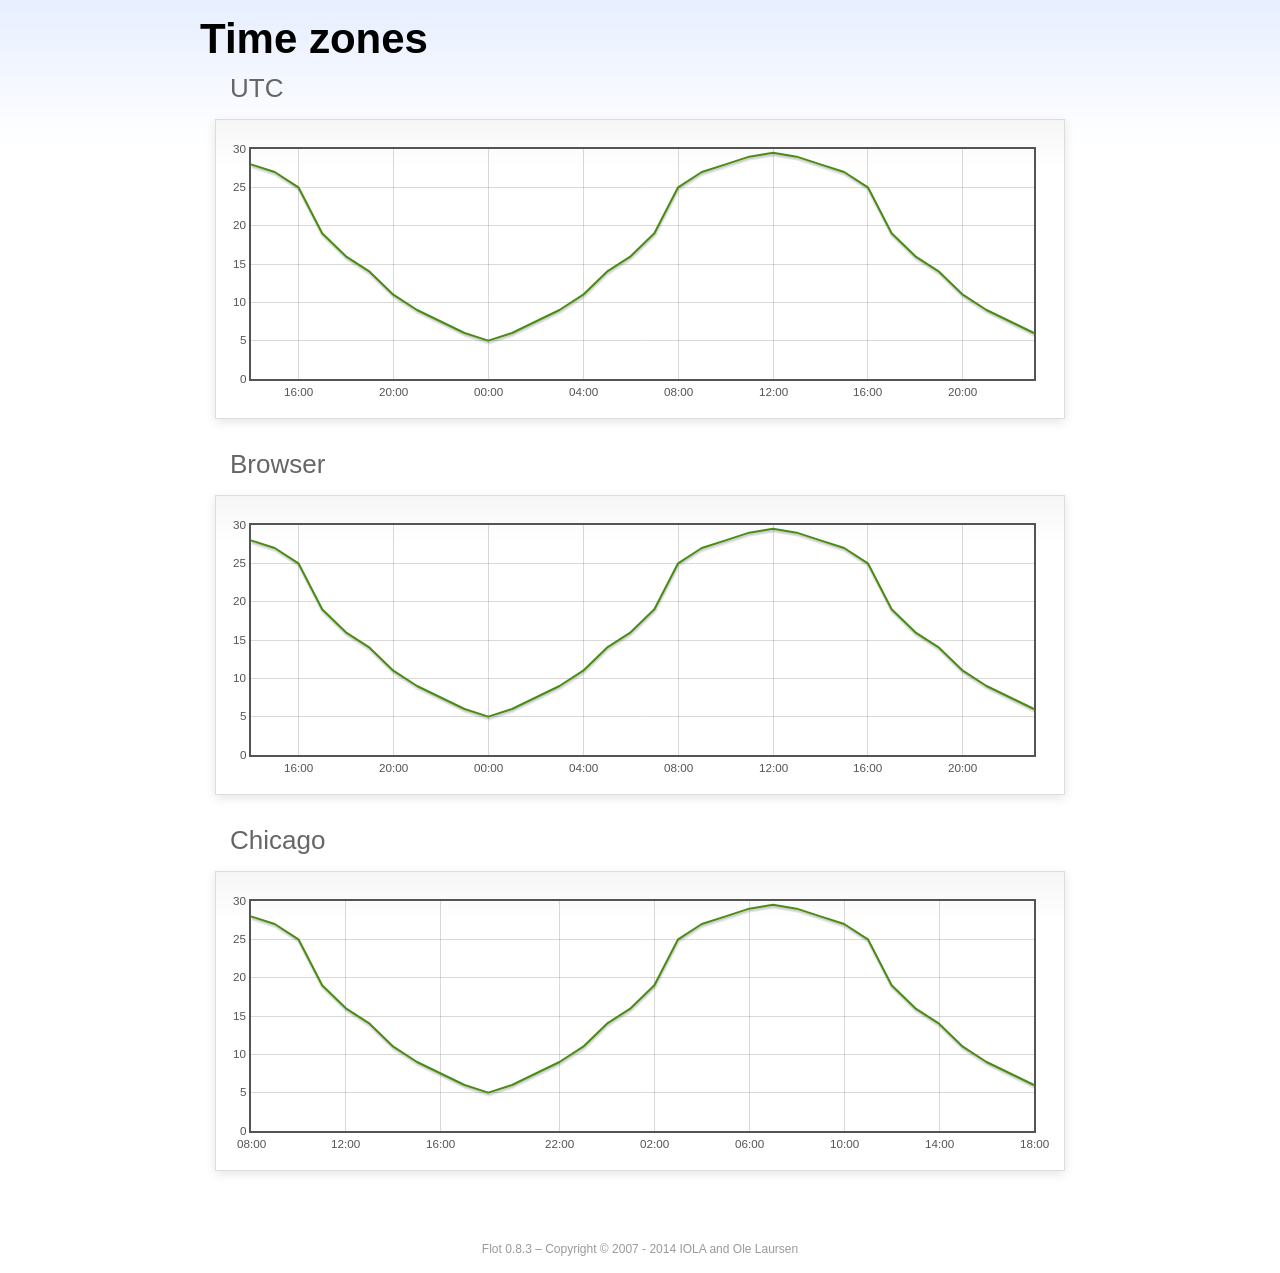
<file: back/assets/libs/flot/examples/axes-time-zones/index.html>
<!DOCTYPE html PUBLIC "-//W3C//DTD HTML 4.01//EN" "http://www.w3.org/TR/html4/strict.dtd">
<html>
<head>
	<meta http-equiv="Content-Type" content="text/html; charset=utf-8">
	<title>Flot Examples: Time zones</title>
	<link href="../examples.css" rel="stylesheet" type="text/css">
	<!--[if lte IE 8]><script language="javascript" type="text/javascript" src="../../excanvas.min.js"></script><![endif]-->
	<script language="javascript" type="text/javascript" src="../../jquery.js"></script>
	<script language="javascript" type="text/javascript" src="../../jquery.flot.js"></script>
	<script language="javascript" type="text/javascript" src="../../jquery.flot.time.js"></script>
	<script language="javascript" type="text/javascript" src="date.js"></script>
	<script type="text/javascript">

	$(function() {

		timezoneJS.timezone.zoneFileBasePath = "tz";
		timezoneJS.timezone.defaultZoneFile = [];
		timezoneJS.timezone.init({async: false});

		var d = [
			[Date.UTC(2011, 2, 12, 14, 0, 0), 28],
			[Date.UTC(2011, 2, 12, 15, 0, 0), 27],
			[Date.UTC(2011, 2, 12, 16, 0, 0), 25],
			[Date.UTC(2011, 2, 12, 17, 0, 0), 19],
			[Date.UTC(2011, 2, 12, 18, 0, 0), 16],
			[Date.UTC(2011, 2, 12, 19, 0, 0), 14],
			[Date.UTC(2011, 2, 12, 20, 0, 0), 11],
			[Date.UTC(2011, 2, 12, 21, 0, 0), 9],
			[Date.UTC(2011, 2, 12, 22, 0, 0), 7.5],
			[Date.UTC(2011, 2, 12, 23, 0, 0), 6],
			[Date.UTC(2011, 2, 13, 0, 0, 0), 5],
			[Date.UTC(2011, 2, 13, 1, 0, 0), 6],
			[Date.UTC(2011, 2, 13, 2, 0, 0), 7.5],
			[Date.UTC(2011, 2, 13, 3, 0, 0), 9],
			[Date.UTC(2011, 2, 13, 4, 0, 0), 11],
			[Date.UTC(2011, 2, 13, 5, 0, 0), 14],
			[Date.UTC(2011, 2, 13, 6, 0, 0), 16],
			[Date.UTC(2011, 2, 13, 7, 0, 0), 19],
			[Date.UTC(2011, 2, 13, 8, 0, 0), 25],
			[Date.UTC(2011, 2, 13, 9, 0, 0), 27],
			[Date.UTC(2011, 2, 13, 10, 0, 0), 28],
			[Date.UTC(2011, 2, 13, 11, 0, 0), 29],
			[Date.UTC(2011, 2, 13, 12, 0, 0), 29.5],
			[Date.UTC(2011, 2, 13, 13, 0, 0), 29],
			[Date.UTC(2011, 2, 13, 14, 0, 0), 28],
			[Date.UTC(2011, 2, 13, 15, 0, 0), 27],
			[Date.UTC(2011, 2, 13, 16, 0, 0), 25],
			[Date.UTC(2011, 2, 13, 17, 0, 0), 19],
			[Date.UTC(2011, 2, 13, 18, 0, 0), 16],
			[Date.UTC(2011, 2, 13, 19, 0, 0), 14],
			[Date.UTC(2011, 2, 13, 20, 0, 0), 11],
			[Date.UTC(2011, 2, 13, 21, 0, 0), 9],
			[Date.UTC(2011, 2, 13, 22, 0, 0), 7.5],
			[Date.UTC(2011, 2, 13, 23, 0, 0), 6]
		];

		var plot = $.plot("#placeholderUTC", [d], {
			xaxis: {
				mode: "time"
			}
		});

		var plot = $.plot("#placeholderLocal", [d], {
			xaxis: {
				mode: "time",
				timezone: "browser"
			}
		});

		var plot = $.plot("#placeholderChicago", [d], {
			xaxis: {
				mode: "time",
				timezone: "America/Chicago"
			}
		});

		// Add the Flot version string to the footer

		$("#footer").prepend("Flot " + $.plot.version + " &ndash; ");
	});

	</script>
</head>
<body>

	<div id="header">
		<h2>Time zones</h2>
	</div>

	<div id="content">

		<h3>UTC</h3>
		<div class="demo-container" style="height: 300px;">
			<div id="placeholderUTC" class="demo-placeholder"></div>
		</div>

		<h3>Browser</h3>
		<div class="demo-container" style="height: 300px;">
			<div id="placeholderLocal" class="demo-placeholder"></div>
		</div>

		<h3>Chicago</h3>
		<div class="demo-container" style="height: 300px;">
			<div id="placeholderChicago" class="demo-placeholder"></div>
		</div>

	</div>

	<div id="footer">
		Copyright &copy; 2007 - 2014 IOLA and Ole Laursen
	</div>

</body>
</html>
</file>
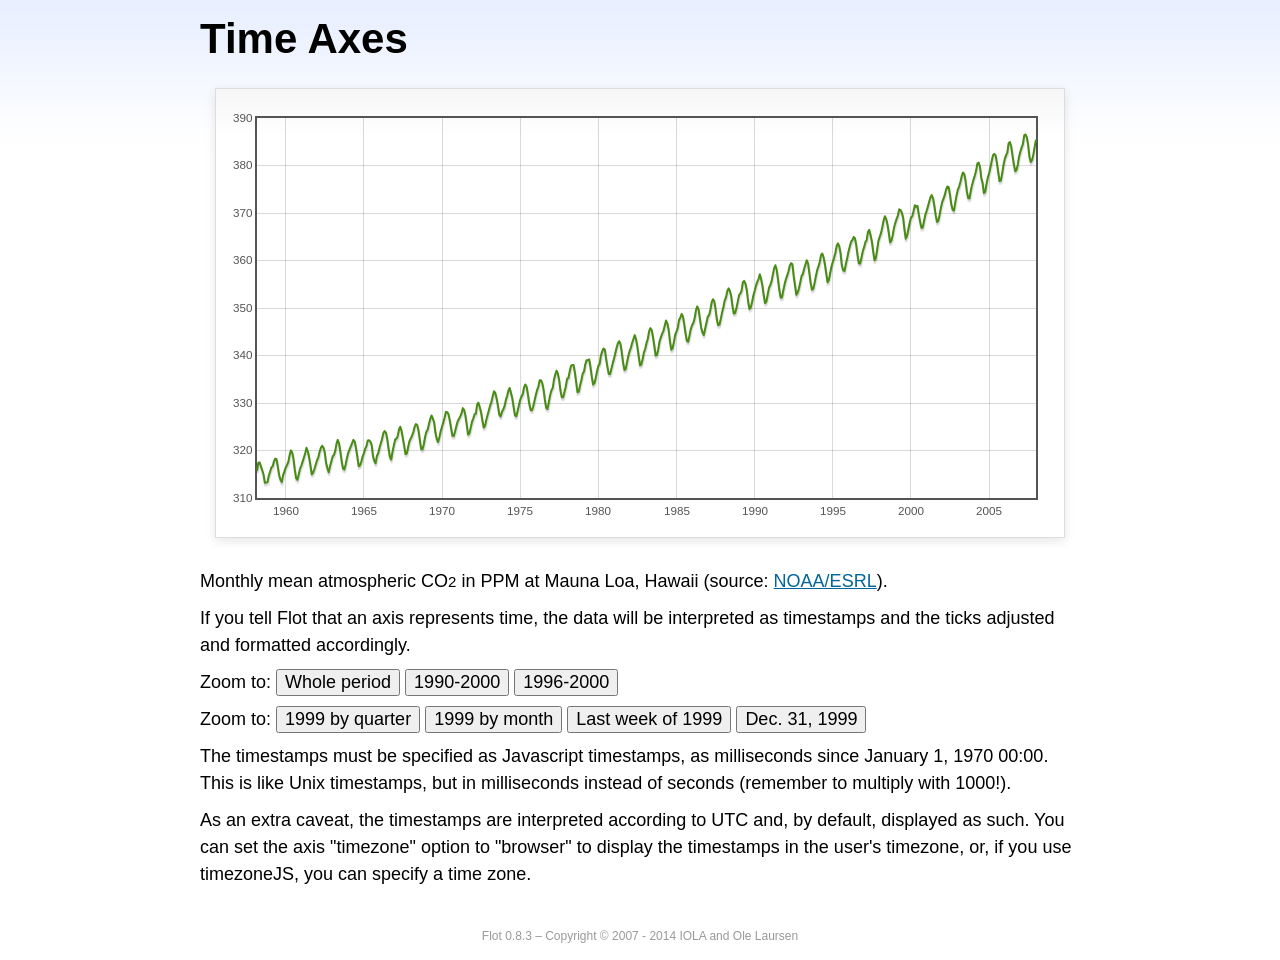
<file: back/assets/libs/flot/examples/axes-time/index.html>
<!DOCTYPE html PUBLIC "-//W3C//DTD HTML 4.01//EN" "http://www.w3.org/TR/html4/strict.dtd">
<html>
<head>
	<meta http-equiv="Content-Type" content="text/html; charset=utf-8">
	<title>Flot Examples: Time Axes</title>
	<link href="../examples.css" rel="stylesheet" type="text/css">
	<!--[if lte IE 8]><script language="javascript" type="text/javascript" src="../../excanvas.min.js"></script><![endif]-->
	<script language="javascript" type="text/javascript" src="../../jquery.js"></script>
	<script language="javascript" type="text/javascript" src="../../jquery.flot.js"></script>
	<script language="javascript" type="text/javascript" src="../../jquery.flot.time.js"></script>
	<script type="text/javascript">

	$(function() {

		var d = [[-373597200000, 315.71], [-370918800000, 317.45], [-368326800000, 317.50], [-363056400000, 315.86], [-360378000000, 314.93], [-357699600000, 313.19], [-352429200000, 313.34], [-349837200000, 314.67], [-347158800000, 315.58], [-344480400000, 316.47], [-342061200000, 316.65], [-339382800000, 317.71], [-336790800000, 318.29], [-334112400000, 318.16], [-331520400000, 316.55], [-328842000000, 314.80], [-326163600000, 313.84], [-323571600000, 313.34], [-320893200000, 314.81], [-318301200000, 315.59], [-315622800000, 316.43], [-312944400000, 316.97], [-310438800000, 317.58], [-307760400000, 319.03], [-305168400000, 320.03], [-302490000000, 319.59], [-299898000000, 318.18], [-297219600000, 315.91], [-294541200000, 314.16], [-291949200000, 313.83], [-289270800000, 315.00], [-286678800000, 316.19], [-284000400000, 316.89], [-281322000000, 317.70], [-278902800000, 318.54], [-276224400000, 319.48], [-273632400000, 320.58], [-270954000000, 319.78], [-268362000000, 318.58], [-265683600000, 316.79], [-263005200000, 314.99], [-260413200000, 315.31], [-257734800000, 316.10], [-255142800000, 317.01], [-252464400000, 317.94], [-249786000000, 318.56], [-247366800000, 319.69], [-244688400000, 320.58], [-242096400000, 321.01], [-239418000000, 320.61], [-236826000000, 319.61], [-234147600000, 317.40], [-231469200000, 316.26], [-228877200000, 315.42], [-226198800000, 316.69], [-223606800000, 317.69], [-220928400000, 318.74], [-218250000000, 319.08], [-215830800000, 319.86], [-213152400000, 321.39], [-210560400000, 322.24], [-207882000000, 321.47], [-205290000000, 319.74], [-202611600000, 317.77], [-199933200000, 316.21], [-197341200000, 315.99], [-194662800000, 317.07], [-192070800000, 318.36], [-189392400000, 319.57], [-178938000000, 322.23], [-176259600000, 321.89], [-173667600000, 320.44], [-170989200000, 318.70], [-168310800000, 316.70], [-165718800000, 316.87], [-163040400000, 317.68], [-160448400000, 318.71], [-157770000000, 319.44], [-155091600000, 320.44], [-152672400000, 320.89], [-149994000000, 322.13], [-147402000000, 322.16], [-144723600000, 321.87], [-142131600000, 321.21], [-139453200000, 318.87], [-136774800000, 317.81], [-134182800000, 317.30], [-131504400000, 318.87], [-128912400000, 319.42], [-126234000000, 320.62], [-123555600000, 321.59], [-121136400000, 322.39], [-118458000000, 323.70], [-115866000000, 324.07], [-113187600000, 323.75], [-110595600000, 322.40], [-107917200000, 320.37], [-105238800000, 318.64], [-102646800000, 318.10], [-99968400000, 319.79], [-97376400000, 321.03], [-94698000000, 322.33], [-92019600000, 322.50], [-89600400000, 323.04], [-86922000000, 324.42], [-84330000000, 325.00], [-81651600000, 324.09], [-79059600000, 322.55], [-76381200000, 320.92], [-73702800000, 319.26], [-71110800000, 319.39], [-68432400000, 320.72], [-65840400000, 321.96], [-63162000000, 322.57], [-60483600000, 323.15], [-57978000000, 323.89], [-55299600000, 325.02], [-52707600000, 325.57], [-50029200000, 325.36], [-47437200000, 324.14], [-44758800000, 322.11], [-42080400000, 320.33], [-39488400000, 320.25], [-36810000000, 321.32], [-34218000000, 322.90], [-31539600000, 324.00], [-28861200000, 324.42], [-26442000000, 325.64], [-23763600000, 326.66], [-21171600000, 327.38], [-18493200000, 326.70], [-15901200000, 325.89], [-13222800000, 323.67], [-10544400000, 322.38], [-7952400000, 321.78], [-5274000000, 322.85], [-2682000000, 324.12], [-3600000, 325.06], [2674800000, 325.98], [5094000000, 326.93], [7772400000, 328.13], [10364400000, 328.07], [13042800000, 327.66], [15634800000, 326.35], [18313200000, 324.69], [20991600000, 323.10], [23583600000, 323.07], [26262000000, 324.01], [28854000000, 325.13], [31532400000, 326.17], [34210800000, 326.68], [36630000000, 327.18], [39308400000, 327.78], [41900400000, 328.92], [44578800000, 328.57], [47170800000, 327.37], [49849200000, 325.43], [52527600000, 323.36], [55119600000, 323.56], [57798000000, 324.80], [60390000000, 326.01], [63068400000, 326.77], [65746800000, 327.63], [68252400000, 327.75], [70930800000, 329.72], [73522800000, 330.07], [76201200000, 329.09], [78793200000, 328.05], [81471600000, 326.32], [84150000000, 324.84], [86742000000, 325.20], [89420400000, 326.50], [92012400000, 327.55], [94690800000, 328.54], [97369200000, 329.56], [99788400000, 330.30], [102466800000, 331.50], [105058800000, 332.48], [107737200000, 332.07], [110329200000, 330.87], [113007600000, 329.31], [115686000000, 327.51], [118278000000, 327.18], [120956400000, 328.16], [123548400000, 328.64], [126226800000, 329.35], [128905200000, 330.71], [131324400000, 331.48], [134002800000, 332.65], [136594800000, 333.16], [139273200000, 332.06], [141865200000, 330.99], [144543600000, 329.17], [147222000000, 327.41], [149814000000, 327.20], [152492400000, 328.33], [155084400000, 329.50], [157762800000, 330.68], [160441200000, 331.41], [162860400000, 331.85], [165538800000, 333.29], [168130800000, 333.91], [170809200000, 333.40], [173401200000, 331.78], [176079600000, 329.88], [178758000000, 328.57], [181350000000, 328.46], [184028400000, 329.26], [189298800000, 331.71], [191977200000, 332.76], [194482800000, 333.48], [197161200000, 334.78], [199753200000, 334.78], [202431600000, 334.17], [205023600000, 332.78], [207702000000, 330.64], [210380400000, 328.95], [212972400000, 328.77], [215650800000, 330.23], [218242800000, 331.69], [220921200000, 332.70], [223599600000, 333.24], [226018800000, 334.96], [228697200000, 336.04], [231289200000, 336.82], [233967600000, 336.13], [236559600000, 334.73], [239238000000, 332.52], [241916400000, 331.19], [244508400000, 331.19], [247186800000, 332.35], [249778800000, 333.47], [252457200000, 335.11], [255135600000, 335.26], [257554800000, 336.60], [260233200000, 337.77], [262825200000, 338.00], [265503600000, 337.99], [268095600000, 336.48], [270774000000, 334.37], [273452400000, 332.27], [276044400000, 332.41], [278722800000, 333.76], [281314800000, 334.83], [283993200000, 336.21], [286671600000, 336.64], [289090800000, 338.12], [291769200000, 339.02], [294361200000, 339.02], [297039600000, 339.20], [299631600000, 337.58], [302310000000, 335.55], [304988400000, 333.89], [307580400000, 334.14], [310258800000, 335.26], [312850800000, 336.71], [315529200000, 337.81], [318207600000, 338.29], [320713200000, 340.04], [323391600000, 340.86], [325980000000, 341.47], [328658400000, 341.26], [331250400000, 339.29], [333928800000, 337.60], [336607200000, 336.12], [339202800000, 336.08], [341881200000, 337.22], [344473200000, 338.34], [347151600000, 339.36], [349830000000, 340.51], [352249200000, 341.57], [354924000000, 342.56], [357516000000, 343.01], [360194400000, 342.47], [362786400000, 340.71], [365464800000, 338.52], [368143200000, 336.96], [370738800000, 337.13], [373417200000, 338.58], [376009200000, 339.89], [378687600000, 340.93], [381366000000, 341.69], [383785200000, 342.69], [389052000000, 344.30], [391730400000, 343.43], [394322400000, 341.88], [397000800000, 339.89], [399679200000, 337.95], [402274800000, 338.10], [404953200000, 339.27], [407545200000, 340.67], [410223600000, 341.42], [412902000000, 342.68], [415321200000, 343.46], [417996000000, 345.10], [420588000000, 345.76], [423266400000, 345.36], [425858400000, 343.91], [428536800000, 342.05], [431215200000, 340.00], [433810800000, 340.12], [436489200000, 341.33], [439081200000, 342.94], [441759600000, 343.87], [444438000000, 344.60], [446943600000, 345.20], [452210400000, 347.36], [454888800000, 346.74], [457480800000, 345.41], [460159200000, 343.01], [462837600000, 341.23], [465433200000, 341.52], [468111600000, 342.86], [470703600000, 344.41], [473382000000, 345.09], [476060400000, 345.89], [478479600000, 347.49], [481154400000, 348.00], [483746400000, 348.75], [486424800000, 348.19], [489016800000, 346.54], [491695200000, 344.63], [494373600000, 343.03], [496969200000, 342.92], [499647600000, 344.24], [502239600000, 345.62], [504918000000, 346.43], [507596400000, 346.94], [510015600000, 347.88], [512690400000, 349.57], [515282400000, 350.35], [517960800000, 349.72], [520552800000, 347.78], [523231200000, 345.86], [525909600000, 344.84], [528505200000, 344.32], [531183600000, 345.67], [533775600000, 346.88], [536454000000, 348.19], [539132400000, 348.55], [541551600000, 349.52], [544226400000, 351.12], [546818400000, 351.84], [549496800000, 351.49], [552088800000, 349.82], [554767200000, 347.63], [557445600000, 346.38], [560041200000, 346.49], [562719600000, 347.75], [565311600000, 349.03], [567990000000, 350.20], [570668400000, 351.61], [573174000000, 352.22], [575848800000, 353.53], [578440800000, 354.14], [581119200000, 353.62], [583711200000, 352.53], [586389600000, 350.41], [589068000000, 348.84], [591663600000, 348.94], [594342000000, 350.04], [596934000000, 351.29], [599612400000, 352.72], [602290800000, 353.10], [604710000000, 353.65], [607384800000, 355.43], [609976800000, 355.70], [612655200000, 355.11], [615247200000, 353.79], [617925600000, 351.42], [620604000000, 349.81], [623199600000, 350.11], [625878000000, 351.26], [628470000000, 352.63], [631148400000, 353.64], [633826800000, 354.72], [636246000000, 355.49], [638920800000, 356.09], [641512800000, 357.08], [644191200000, 356.11], [646783200000, 354.70], [649461600000, 352.68], [652140000000, 351.05], [654735600000, 351.36], [657414000000, 352.81], [660006000000, 354.22], [662684400000, 354.85], [665362800000, 355.66], [667782000000, 357.04], [670456800000, 358.40], [673048800000, 359.00], [675727200000, 357.99], [678319200000, 356.00], [680997600000, 353.78], [683676000000, 352.20], [686271600000, 352.22], [688950000000, 353.70], [691542000000, 354.98], [694220400000, 356.09], [696898800000, 356.85], [699404400000, 357.73], [702079200000, 358.91], [704671200000, 359.45], [707349600000, 359.19], [709941600000, 356.72], [712620000000, 354.79], [715298400000, 352.79], [717894000000, 353.20], [720572400000, 354.15], [723164400000, 355.39], [725842800000, 356.77], [728521200000, 357.17], [730940400000, 358.26], [733615200000, 359.16], [736207200000, 360.07], [738885600000, 359.41], [741477600000, 357.44], [744156000000, 355.30], [746834400000, 353.87], [749430000000, 354.04], [752108400000, 355.27], [754700400000, 356.70], [757378800000, 358.00], [760057200000, 358.81], [762476400000, 359.68], [765151200000, 361.13], [767743200000, 361.48], [770421600000, 360.60], [773013600000, 359.20], [775692000000, 357.23], [778370400000, 355.42], [780966000000, 355.89], [783644400000, 357.41], [786236400000, 358.74], [788914800000, 359.73], [791593200000, 360.61], [794012400000, 361.58], [796687200000, 363.05], [799279200000, 363.62], [801957600000, 363.03], [804549600000, 361.55], [807228000000, 358.94], [809906400000, 357.93], [812502000000, 357.80], [815180400000, 359.22], [817772400000, 360.44], [820450800000, 361.83], [823129200000, 362.95], [825634800000, 363.91], [828309600000, 364.28], [830901600000, 364.94], [833580000000, 364.70], [836172000000, 363.31], [838850400000, 361.15], [841528800000, 359.40], [844120800000, 359.34], [846802800000, 360.62], [849394800000, 361.96], [852073200000, 362.81], [854751600000, 363.87], [857170800000, 364.25], [859845600000, 366.02], [862437600000, 366.46], [865116000000, 365.32], [867708000000, 364.07], [870386400000, 361.95], [873064800000, 360.06], [875656800000, 360.49], [878338800000, 362.19], [880930800000, 364.12], [883609200000, 364.99], [886287600000, 365.82], [888706800000, 366.95], [891381600000, 368.42], [893973600000, 369.33], [896652000000, 368.78], [899244000000, 367.59], [901922400000, 365.84], [904600800000, 363.83], [907192800000, 364.18], [909874800000, 365.34], [912466800000, 366.93], [915145200000, 367.94], [917823600000, 368.82], [920242800000, 369.46], [922917600000, 370.77], [925509600000, 370.66], [928188000000, 370.10], [930780000000, 369.08], [933458400000, 366.66], [936136800000, 364.60], [938728800000, 365.17], [941410800000, 366.51], [944002800000, 367.89], [946681200000, 369.04], [949359600000, 369.35], [951865200000, 370.38], [954540000000, 371.63], [957132000000, 371.32], [959810400000, 371.53], [962402400000, 369.75], [965080800000, 368.23], [967759200000, 366.87], [970351200000, 366.94], [973033200000, 368.27], [975625200000, 369.64], [978303600000, 370.46], [980982000000, 371.44], [983401200000, 372.37], [986076000000, 373.33], [988668000000, 373.77], [991346400000, 373.09], [993938400000, 371.51], [996616800000, 369.55], [999295200000, 368.12], [1001887200000, 368.38], [1004569200000, 369.66], [1007161200000, 371.11], [1009839600000, 372.36], [1012518000000, 373.09], [1014937200000, 373.81], [1017612000000, 374.93], [1020204000000, 375.58], [1022882400000, 375.44], [1025474400000, 373.86], [1028152800000, 371.77], [1030831200000, 370.73], [1033423200000, 370.50], [1036105200000, 372.18], [1038697200000, 373.70], [1041375600000, 374.92], [1044054000000, 375.62], [1046473200000, 376.51], [1049148000000, 377.75], [1051740000000, 378.54], [1054418400000, 378.20], [1057010400000, 376.68], [1059688800000, 374.43], [1062367200000, 373.11], [1064959200000, 373.10], [1067641200000, 374.77], [1070233200000, 375.97], [1072911600000, 377.03], [1075590000000, 377.87], [1078095600000, 378.88], [1080770400000, 380.42], [1083362400000, 380.62], [1086040800000, 379.70], [1088632800000, 377.43], [1091311200000, 376.32], [1093989600000, 374.19], [1096581600000, 374.47], [1099263600000, 376.15], [1101855600000, 377.51], [1104534000000, 378.43], [1107212400000, 379.70], [1109631600000, 380.92], [1112306400000, 382.18], [1114898400000, 382.45], [1117576800000, 382.14], [1120168800000, 380.60], [1122847200000, 378.64], [1125525600000, 376.73], [1128117600000, 376.84], [1130799600000, 378.29], [1133391600000, 380.06], [1136070000000, 381.40], [1138748400000, 382.20], [1141167600000, 382.66], [1143842400000, 384.69], [1146434400000, 384.94], [1149112800000, 384.01], [1151704800000, 382.14], [1154383200000, 380.31], [1157061600000, 378.81], [1159653600000, 379.03], [1162335600000, 380.17], [1164927600000, 381.85], [1167606000000, 382.94], [1170284400000, 383.86], [1172703600000, 384.49], [1175378400000, 386.37], [1177970400000, 386.54], [1180648800000, 385.98], [1183240800000, 384.36], [1185919200000, 381.85], [1188597600000, 380.74], [1191189600000, 381.15], [1193871600000, 382.38], [1196463600000, 383.94], [1199142000000, 385.44]]; 

		$.plot("#placeholder", [d], {
			xaxis: { mode: "time" }
		});

		$("#whole").click(function () {
			$.plot("#placeholder", [d], {
				xaxis: { mode: "time" }
			});
		});

		$("#nineties").click(function () {
			$.plot("#placeholder", [d], {
				xaxis: {
					mode: "time",
					min: (new Date(1990, 0, 1)).getTime(),
					max: (new Date(2000, 0, 1)).getTime()
				}
			});
		});

		$("#latenineties").click(function () {
			$.plot("#placeholder", [d], {
				xaxis: {
					mode: "time",
					minTickSize: [1, "year"],
					min: (new Date(1996, 0, 1)).getTime(),
					max: (new Date(2000, 0, 1)).getTime()
				}
			});
		});

		$("#ninetyninequarters").click(function () {
			$.plot("#placeholder", [d], {
				xaxis: {
					mode: "time",
					minTickSize: [1, "quarter"],
					min: (new Date(1999, 0, 1)).getTime(),
					max: (new Date(2000, 0, 1)).getTime()
				}
			});
		});

		$("#ninetynine").click(function () {
			$.plot("#placeholder", [d], {
				xaxis: {
					mode: "time",
					minTickSize: [1, "month"],
					min: (new Date(1999, 0, 1)).getTime(),
					max: (new Date(2000, 0, 1)).getTime()
				}
			});
		});

		$("#lastweekninetynine").click(function () {
			$.plot("#placeholder", [d], {
				xaxis: {
					mode: "time",
					minTickSize: [1, "day"],
					min: (new Date(1999, 11, 25)).getTime(),
					max: (new Date(2000, 0, 1)).getTime(),
					timeformat: "%a"
				}
			});
		});

		$("#lastdayninetynine").click(function () {
			$.plot("#placeholder", [d], {
				xaxis: {
					mode: "time",
					minTickSize: [1, "hour"],
					min: (new Date(1999, 11, 31)).getTime(),
					max: (new Date(2000, 0, 1)).getTime(),
					twelveHourClock: true
				}
			});
		});

		// Add the Flot version string to the footer

		$("#footer").prepend("Flot " + $.plot.version + " &ndash; ");
	});

	</script>
</head>
<body>

	<div id="header">
		<h2>Time Axes</h2>
	</div>

	<div id="content">

		<div class="demo-container">
			<div id="placeholder" class="demo-placeholder"></div>
		</div>

		<p>Monthly mean atmospheric CO<sub>2</sub> in PPM at Mauna Loa, Hawaii (source: <a href="http://www.esrl.noaa.gov/gmd/ccgg/trends/">NOAA/ESRL</a>).</p>

		<p>If you tell Flot that an axis represents time, the data will be interpreted as timestamps and the ticks adjusted and formatted accordingly.</p>

		<p>Zoom to: <button id="whole">Whole period</button>
		<button id="nineties">1990-2000</button>
		<button id="latenineties">1996-2000</button></p>

		<p>Zoom to: <button id="ninetyninequarters">1999 by quarter</button>
		<button id="ninetynine">1999 by month</button>
		<button id="lastweekninetynine">Last week of 1999</button>
		<button id="lastdayninetynine">Dec. 31, 1999</button></p>

		<p>The timestamps must be specified as Javascript timestamps, as milliseconds since January 1, 1970 00:00. This is like Unix timestamps, but in milliseconds instead of seconds (remember to multiply with 1000!).</p>

		<p>As an extra caveat, the timestamps are interpreted according to UTC and, by default, displayed as such. You can set the axis "timezone" option to "browser" to display the timestamps in the user's timezone, or, if you use timezoneJS, you can specify a time zone.</p>

	</div>

	<div id="footer">
		Copyright &copy; 2007 - 2014 IOLA and Ole Laursen
	</div>

</body>
</html>
</file>
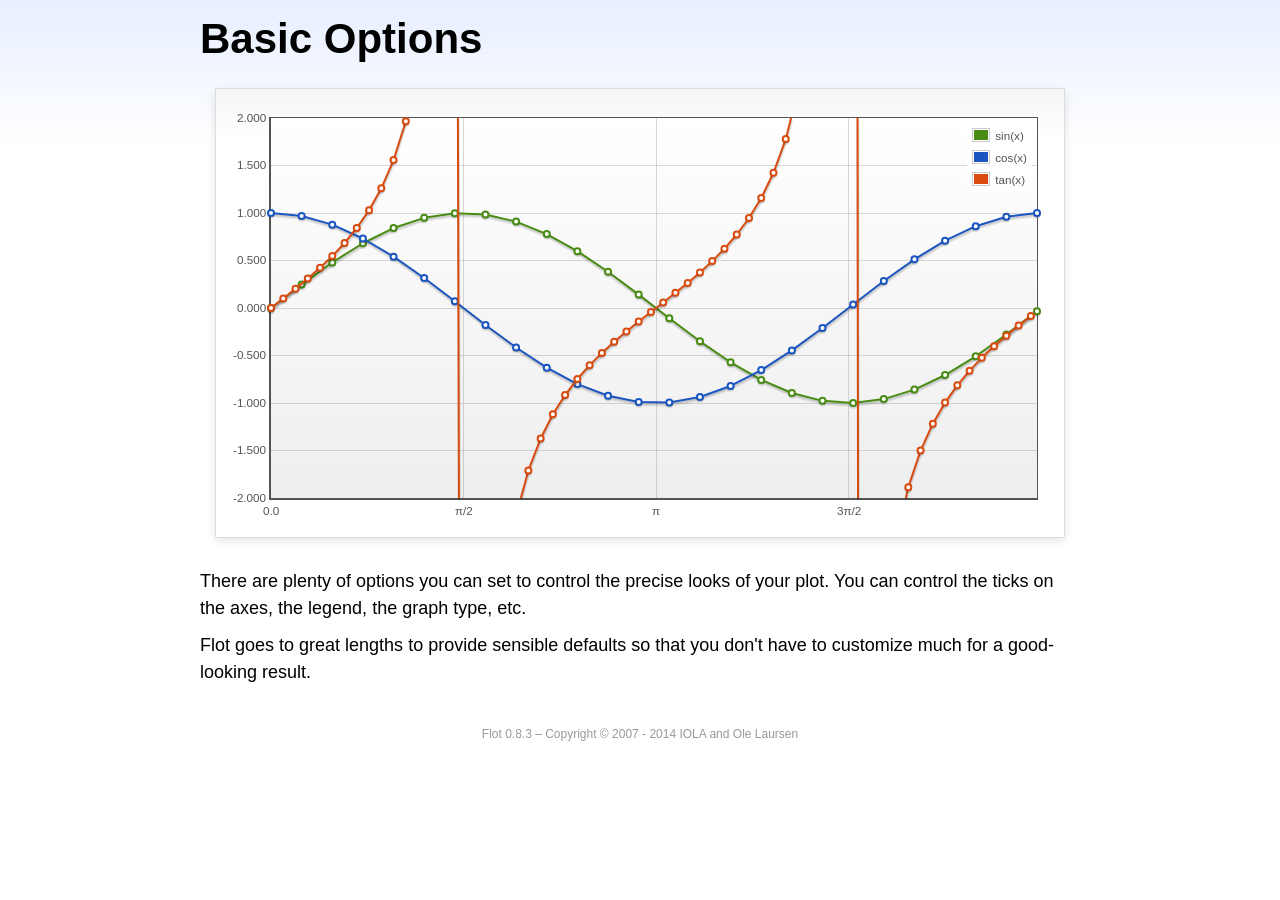
<file: back/assets/libs/flot/examples/basic-options/index.html>
<!DOCTYPE html PUBLIC "-//W3C//DTD HTML 4.01//EN" "http://www.w3.org/TR/html4/strict.dtd">
<html>
<head>
	<meta http-equiv="Content-Type" content="text/html; charset=utf-8">
	<title>Flot Examples: Basic Options</title>
	<link href="../examples.css" rel="stylesheet" type="text/css">
	<!--[if lte IE 8]><script language="javascript" type="text/javascript" src="../../excanvas.min.js"></script><![endif]-->
	<script language="javascript" type="text/javascript" src="../../jquery.js"></script>
	<script language="javascript" type="text/javascript" src="../../jquery.flot.js"></script>
	<script type="text/javascript">

	$(function () {

		var d1 = [];
		for (var i = 0; i < Math.PI * 2; i += 0.25) {
			d1.push([i, Math.sin(i)]);
		}

		var d2 = [];
		for (var i = 0; i < Math.PI * 2; i += 0.25) {
			d2.push([i, Math.cos(i)]);
		}

		var d3 = [];
		for (var i = 0; i < Math.PI * 2; i += 0.1) {
			d3.push([i, Math.tan(i)]);
		}

		$.plot("#placeholder", [
			{ label: "sin(x)", data: d1 },
			{ label: "cos(x)", data: d2 },
			{ label: "tan(x)", data: d3 }
		], {
			series: {
				lines: { show: true },
				points: { show: true }
			},
			xaxis: {
				ticks: [
					0, [ Math.PI/2, "\u03c0/2" ], [ Math.PI, "\u03c0" ],
					[ Math.PI * 3/2, "3\u03c0/2" ], [ Math.PI * 2, "2\u03c0" ]
				]
			},
			yaxis: {
				ticks: 10,
				min: -2,
				max: 2,
				tickDecimals: 3
			},
			grid: {
				backgroundColor: { colors: [ "#fff", "#eee" ] },
				borderWidth: {
					top: 1,
					right: 1,
					bottom: 2,
					left: 2
				}
			}
		});

		// Add the Flot version string to the footer

		$("#footer").prepend("Flot " + $.plot.version + " &ndash; ");
	});

	</script>
</head>
<body>

	<div id="header">
		<h2>Basic Options</h2>
	</div>

	<div id="content">

		<div class="demo-container">
			<div id="placeholder" class="demo-placeholder"></div>
		</div>

		<p>There are plenty of options you can set to control the precise looks of your plot. You can control the ticks on the axes, the legend, the graph type, etc.</p>

		<p>Flot goes to great lengths to provide sensible defaults so that you don't have to customize much for a good-looking result.</p>

	</div>

	<div id="footer">
		Copyright &copy; 2007 - 2014 IOLA and Ole Laursen
	</div>

</body>
</html>
</file>
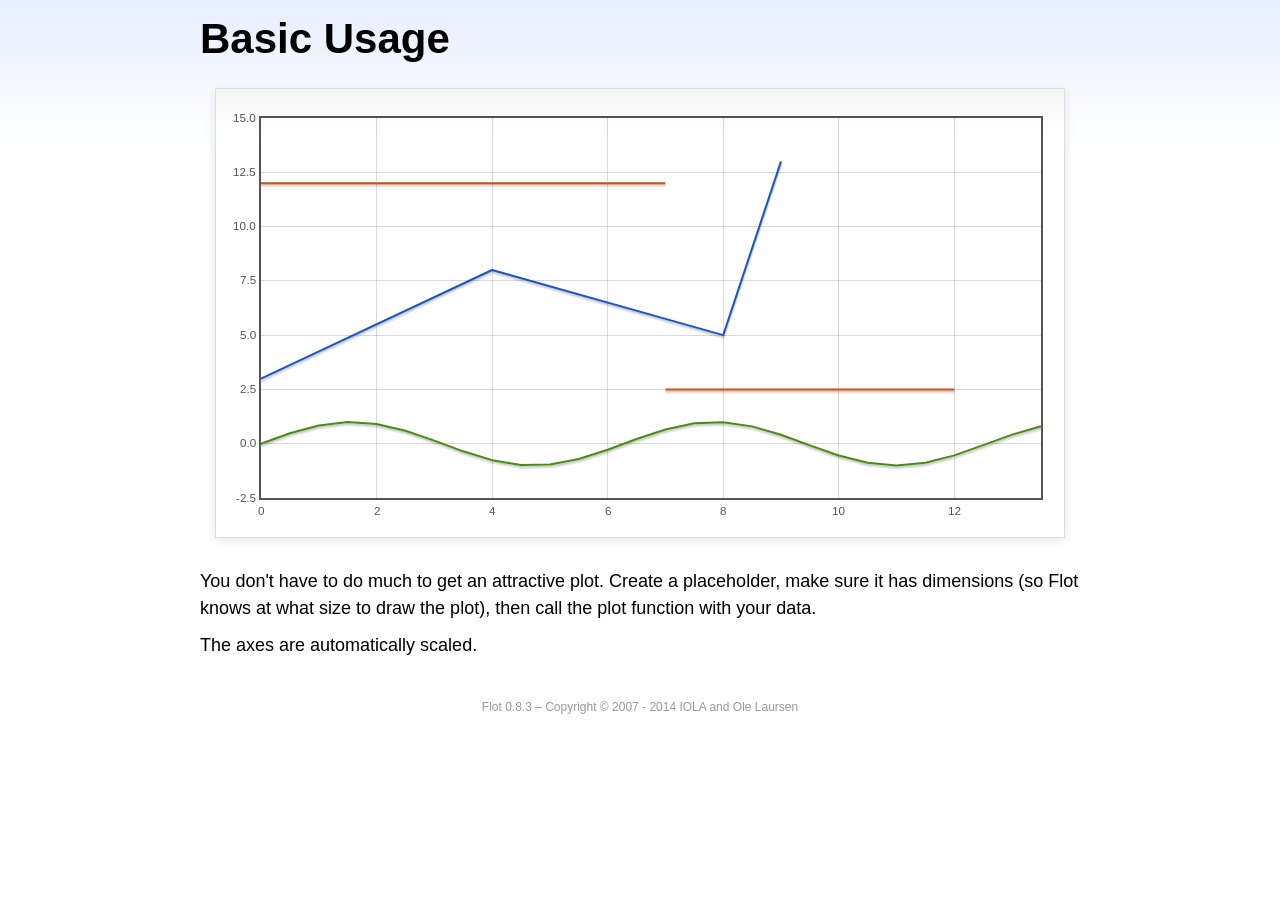
<file: back/assets/libs/flot/examples/basic-usage/index.html>
<!DOCTYPE html PUBLIC "-//W3C//DTD HTML 4.01//EN" "http://www.w3.org/TR/html4/strict.dtd">
<html>
<head>
	<meta http-equiv="Content-Type" content="text/html; charset=utf-8">
	<title>Flot Examples: Basic Usage</title>
	<link href="../examples.css" rel="stylesheet" type="text/css">
	<!--[if lte IE 8]><script language="javascript" type="text/javascript" src="../../excanvas.min.js"></script><![endif]-->
	<script language="javascript" type="text/javascript" src="../../jquery.js"></script>
	<script language="javascript" type="text/javascript" src="../../jquery.flot.js"></script>
	<script type="text/javascript">

	$(function() {

		var d1 = [];
		for (var i = 0; i < 14; i += 0.5) {
			d1.push([i, Math.sin(i)]);
		}

		var d2 = [[0, 3], [4, 8], [8, 5], [9, 13]];

		// A null signifies separate line segments

		var d3 = [[0, 12], [7, 12], null, [7, 2.5], [12, 2.5]];

		$.plot("#placeholder", [ d1, d2, d3 ]);

		// Add the Flot version string to the footer

		$("#footer").prepend("Flot " + $.plot.version + " &ndash; ");
	});

	</script>
</head>
<body>

	<div id="header">
		<h2>Basic Usage</h2>
	</div>

	<div id="content">

		<div class="demo-container">
			<div id="placeholder" class="demo-placeholder"></div>
		</div>

		<p>You don't have to do much to get an attractive plot.  Create a placeholder, make sure it has dimensions (so Flot knows at what size to draw the plot), then call the plot function with your data.</p>

		<p>The axes are automatically scaled.</p>

	</div>

	<div id="footer">
		Copyright &copy; 2007 - 2014 IOLA and Ole Laursen
	</div>

</body>
</html>
</file>
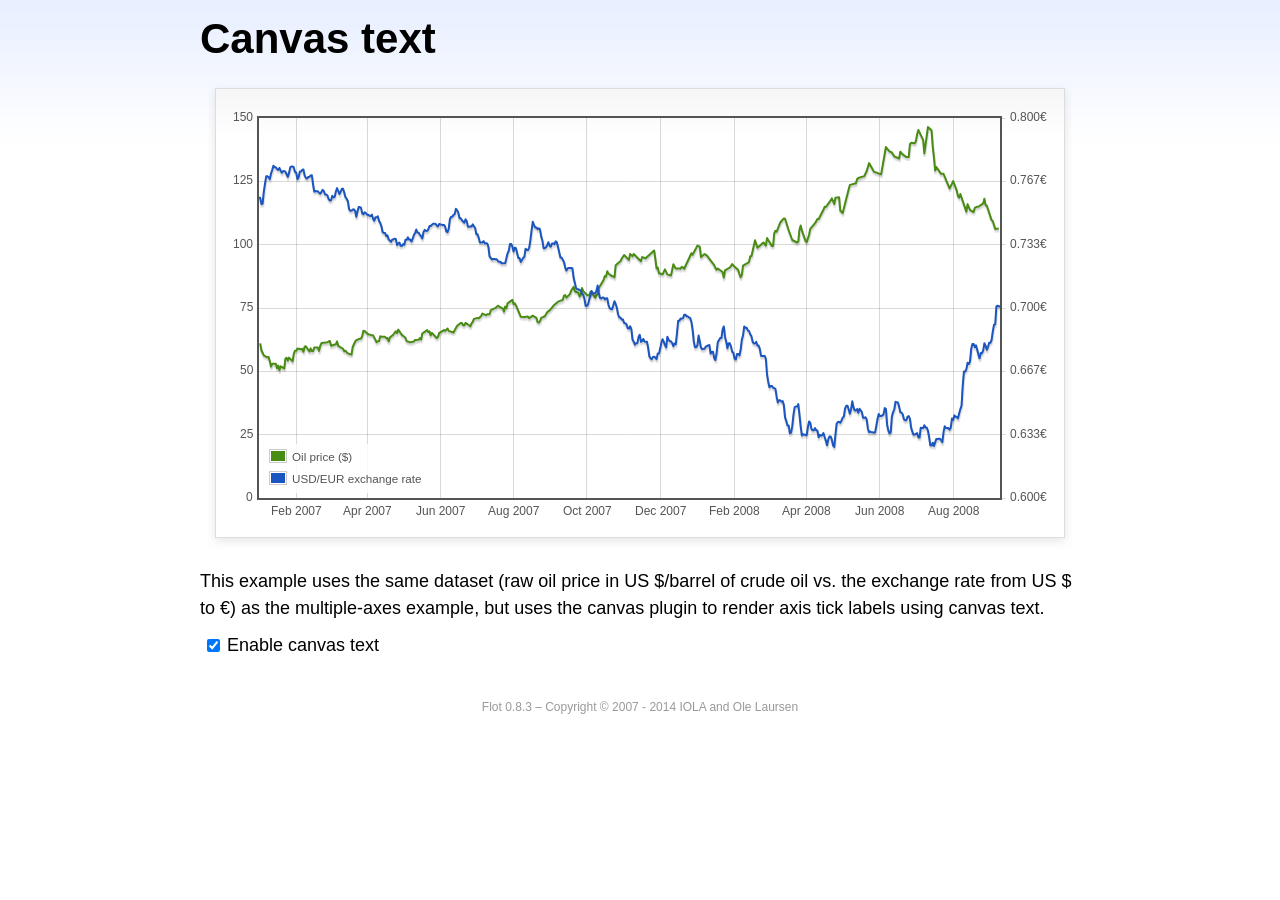
<file: back/assets/libs/flot/examples/canvas/index.html>
<!DOCTYPE html PUBLIC "-//W3C//DTD HTML 4.01//EN" "http://www.w3.org/TR/html4/strict.dtd">
<html>
<head>
	<meta http-equiv="Content-Type" content="text/html; charset=utf-8">
	<title>Flot Examples: Canvas text</title>
	<link href="../examples.css" rel="stylesheet" type="text/css">
	<!--[if lte IE 8]><script language="javascript" type="text/javascript" src="../../excanvas.min.js"></script><![endif]-->
	<script language="javascript" type="text/javascript" src="../../jquery.js"></script>
	<script language="javascript" type="text/javascript" src="../../jquery.flot.js"></script>
	<script language="javascript" type="text/javascript" src="../../jquery.flot.time.js"></script>
	<script language="javascript" type="text/javascript" src="../../jquery.flot.canvas.js"></script>
	<script type="text/javascript">

	$(function() {

		var oilPrices = [[1167692400000,61.05], [1167778800000,58.32], [1167865200000,57.35], [1167951600000,56.31], [1168210800000,55.55], [1168297200000,55.64], [1168383600000,54.02], [1168470000000,51.88], [1168556400000,52.99], [1168815600000,52.99], [1168902000000,51.21], [1168988400000,52.24], [1169074800000,50.48], [1169161200000,51.99], [1169420400000,51.13], [1169506800000,55.04], [1169593200000,55.37], [1169679600000,54.23], [1169766000000,55.42], [1170025200000,54.01], [1170111600000,56.97], [1170198000000,58.14], [1170284400000,58.14], [1170370800000,59.02], [1170630000000,58.74], [1170716400000,58.88], [1170802800000,57.71], [1170889200000,59.71], [1170975600000,59.89], [1171234800000,57.81], [1171321200000,59.06], [1171407600000,58.00], [1171494000000,57.99], [1171580400000,59.39], [1171839600000,59.39], [1171926000000,58.07], [1172012400000,60.07], [1172098800000,61.14], [1172444400000,61.39], [1172530800000,61.46], [1172617200000,61.79], [1172703600000,62.00], [1172790000000,60.07], [1173135600000,60.69], [1173222000000,61.82], [1173308400000,60.05], [1173654000000,58.91], [1173740400000,57.93], [1173826800000,58.16], [1173913200000,57.55], [1173999600000,57.11], [1174258800000,56.59], [1174345200000,59.61], [1174518000000,61.69], [1174604400000,62.28], [1174860000000,62.91], [1174946400000,62.93], [1175032800000,64.03], [1175119200000,66.03], [1175205600000,65.87], [1175464800000,64.64], [1175637600000,64.38], [1175724000000,64.28], [1175810400000,64.28], [1176069600000,61.51], [1176156000000,61.89], [1176242400000,62.01], [1176328800000,63.85], [1176415200000,63.63], [1176674400000,63.61], [1176760800000,63.10], [1176847200000,63.13], [1176933600000,61.83], [1177020000000,63.38], [1177279200000,64.58], [1177452000000,65.84], [1177538400000,65.06], [1177624800000,66.46], [1177884000000,64.40], [1178056800000,63.68], [1178143200000,63.19], [1178229600000,61.93], [1178488800000,61.47], [1178575200000,61.55], [1178748000000,61.81], [1178834400000,62.37], [1179093600000,62.46], [1179180000000,63.17], [1179266400000,62.55], [1179352800000,64.94], [1179698400000,66.27], [1179784800000,65.50], [1179871200000,65.77], [1179957600000,64.18], [1180044000000,65.20], [1180389600000,63.15], [1180476000000,63.49], [1180562400000,65.08], [1180908000000,66.30], [1180994400000,65.96], [1181167200000,66.93], [1181253600000,65.98], [1181599200000,65.35], [1181685600000,66.26], [1181858400000,68.00], [1182117600000,69.09], [1182204000000,69.10], [1182290400000,68.19], [1182376800000,68.19], [1182463200000,69.14], [1182722400000,68.19], [1182808800000,67.77], [1182895200000,68.97], [1182981600000,69.57], [1183068000000,70.68], [1183327200000,71.09], [1183413600000,70.92], [1183586400000,71.81], [1183672800000,72.81], [1183932000000,72.19], [1184018400000,72.56], [1184191200000,72.50], [1184277600000,74.15], [1184623200000,75.05], [1184796000000,75.92], [1184882400000,75.57], [1185141600000,74.89], [1185228000000,73.56], [1185314400000,75.57], [1185400800000,74.95], [1185487200000,76.83], [1185832800000,78.21], [1185919200000,76.53], [1186005600000,76.86], [1186092000000,76.00], [1186437600000,71.59], [1186696800000,71.47], [1186956000000,71.62], [1187042400000,71.00], [1187301600000,71.98], [1187560800000,71.12], [1187647200000,69.47], [1187733600000,69.26], [1187820000000,69.83], [1187906400000,71.09], [1188165600000,71.73], [1188338400000,73.36], [1188511200000,74.04], [1188856800000,76.30], [1189116000000,77.49], [1189461600000,78.23], [1189548000000,79.91], [1189634400000,80.09], [1189720800000,79.10], [1189980000000,80.57], [1190066400000,81.93], [1190239200000,83.32], [1190325600000,81.62], [1190584800000,80.95], [1190671200000,79.53], [1190757600000,80.30], [1190844000000,82.88], [1190930400000,81.66], [1191189600000,80.24], [1191276000000,80.05], [1191362400000,79.94], [1191448800000,81.44], [1191535200000,81.22], [1191794400000,79.02], [1191880800000,80.26], [1191967200000,80.30], [1192053600000,83.08], [1192140000000,83.69], [1192399200000,86.13], [1192485600000,87.61], [1192572000000,87.40], [1192658400000,89.47], [1192744800000,88.60], [1193004000000,87.56], [1193090400000,87.56], [1193176800000,87.10], [1193263200000,91.86], [1193612400000,93.53], [1193698800000,94.53], [1193871600000,95.93], [1194217200000,93.98], [1194303600000,96.37], [1194476400000,95.46], [1194562800000,96.32], [1195081200000,93.43], [1195167600000,95.10], [1195426800000,94.64], [1195513200000,95.10], [1196031600000,97.70], [1196118000000,94.42], [1196204400000,90.62], [1196290800000,91.01], [1196377200000,88.71], [1196636400000,88.32], [1196809200000,90.23], [1196982000000,88.28], [1197241200000,87.86], [1197327600000,90.02], [1197414000000,92.25], [1197586800000,90.63], [1197846000000,90.63], [1197932400000,90.49], [1198018800000,91.24], [1198105200000,91.06], [1198191600000,90.49], [1198710000000,96.62], [1198796400000,96.00], [1199142000000,99.62], [1199314800000,99.18], [1199401200000,95.09], [1199660400000,96.33], [1199833200000,95.67], [1200351600000,91.90], [1200438000000,90.84], [1200524400000,90.13], [1200610800000,90.57], [1200956400000,89.21], [1201042800000,86.99], [1201129200000,89.85], [1201474800000,90.99], [1201561200000,91.64], [1201647600000,92.33], [1201734000000,91.75], [1202079600000,90.02], [1202166000000,88.41], [1202252400000,87.14], [1202338800000,88.11], [1202425200000,91.77], [1202770800000,92.78], [1202857200000,93.27], [1202943600000,95.46], [1203030000000,95.46], [1203289200000,101.74], [1203462000000,98.81], [1203894000000,100.88], [1204066800000,99.64], [1204153200000,102.59], [1204239600000,101.84], [1204498800000,99.52], [1204585200000,99.52], [1204671600000,104.52], [1204758000000,105.47], [1204844400000,105.15], [1205103600000,108.75], [1205276400000,109.92], [1205362800000,110.33], [1205449200000,110.21], [1205708400000,105.68], [1205967600000,101.84], [1206313200000,100.86], [1206399600000,101.22], [1206486000000,105.90], [1206572400000,107.58], [1206658800000,105.62], [1206914400000,101.58], [1207000800000,100.98], [1207173600000,103.83], [1207260000000,106.23], [1207605600000,108.50], [1207778400000,110.11], [1207864800000,110.14], [1208210400000,113.79], [1208296800000,114.93], [1208383200000,114.86], [1208728800000,117.48], [1208815200000,118.30], [1208988000000,116.06], [1209074400000,118.52], [1209333600000,118.75], [1209420000000,113.46], [1209592800000,112.52], [1210024800000,121.84], [1210111200000,123.53], [1210197600000,123.69], [1210543200000,124.23], [1210629600000,125.80], [1210716000000,126.29], [1211148000000,127.05], [1211320800000,129.07], [1211493600000,132.19], [1211839200000,128.85], [1212357600000,127.76], [1212703200000,138.54], [1212962400000,136.80], [1213135200000,136.38], [1213308000000,134.86], [1213653600000,134.01], [1213740000000,136.68], [1213912800000,135.65], [1214172000000,134.62], [1214258400000,134.62], [1214344800000,134.62], [1214431200000,139.64], [1214517600000,140.21], [1214776800000,140.00], [1214863200000,140.97], [1214949600000,143.57], [1215036000000,145.29], [1215381600000,141.37], [1215468000000,136.04], [1215727200000,146.40], [1215986400000,145.18], [1216072800000,138.74], [1216159200000,134.60], [1216245600000,129.29], [1216332000000,130.65], [1216677600000,127.95], [1216850400000,127.95], [1217282400000,122.19], [1217455200000,124.08], [1217541600000,125.10], [1217800800000,121.41], [1217887200000,119.17], [1217973600000,118.58], [1218060000000,120.02], [1218405600000,114.45], [1218492000000,113.01], [1218578400000,116.00], [1218751200000,113.77], [1219010400000,112.87], [1219096800000,114.53], [1219269600000,114.98], [1219356000000,114.98], [1219701600000,116.27], [1219788000000,118.15], [1219874400000,115.59], [1219960800000,115.46], [1220306400000,109.71], [1220392800000,109.35], [1220565600000,106.23], [1220824800000,106.34]];

		var exchangeRates = [[1167606000000,0.7580], [1167692400000,0.7580], [1167778800000,0.75470], [1167865200000,0.75490], [1167951600000,0.76130], [1168038000000,0.76550], [1168124400000,0.76930], [1168210800000,0.76940], [1168297200000,0.76880], [1168383600000,0.76780], [1168470000000,0.77080], [1168556400000,0.77270], [1168642800000,0.77490], [1168729200000,0.77410], [1168815600000,0.77410], [1168902000000,0.77320], [1168988400000,0.77270], [1169074800000,0.77370], [1169161200000,0.77240], [1169247600000,0.77120], [1169334000000,0.7720], [1169420400000,0.77210], [1169506800000,0.77170], [1169593200000,0.77040], [1169679600000,0.7690], [1169766000000,0.77110], [1169852400000,0.7740], [1169938800000,0.77450], [1170025200000,0.77450], [1170111600000,0.7740], [1170198000000,0.77160], [1170284400000,0.77130], [1170370800000,0.76780], [1170457200000,0.76880], [1170543600000,0.77180], [1170630000000,0.77180], [1170716400000,0.77280], [1170802800000,0.77290], [1170889200000,0.76980], [1170975600000,0.76850], [1171062000000,0.76810], [1171148400000,0.7690], [1171234800000,0.7690], [1171321200000,0.76980], [1171407600000,0.76990], [1171494000000,0.76510], [1171580400000,0.76130], [1171666800000,0.76160], [1171753200000,0.76140], [1171839600000,0.76140], [1171926000000,0.76070], [1172012400000,0.76020], [1172098800000,0.76110], [1172185200000,0.76220], [1172271600000,0.76150], [1172358000000,0.75980], [1172444400000,0.75980], [1172530800000,0.75920], [1172617200000,0.75730], [1172703600000,0.75660], [1172790000000,0.75670], [1172876400000,0.75910], [1172962800000,0.75820], [1173049200000,0.75850], [1173135600000,0.76130], [1173222000000,0.76310], [1173308400000,0.76150], [1173394800000,0.760], [1173481200000,0.76130], [1173567600000,0.76270], [1173654000000,0.76270], [1173740400000,0.76080], [1173826800000,0.75830], [1173913200000,0.75750], [1173999600000,0.75620], [1174086000000,0.7520], [1174172400000,0.75120], [1174258800000,0.75120], [1174345200000,0.75170], [1174431600000,0.7520], [1174518000000,0.75110], [1174604400000,0.7480], [1174690800000,0.75090], [1174777200000,0.75310], [1174860000000,0.75310], [1174946400000,0.75270], [1175032800000,0.74980], [1175119200000,0.74930], [1175205600000,0.75040], [1175292000000,0.750], [1175378400000,0.74910], [1175464800000,0.74910], [1175551200000,0.74850], [1175637600000,0.74840], [1175724000000,0.74920], [1175810400000,0.74710], [1175896800000,0.74590], [1175983200000,0.74770], [1176069600000,0.74770], [1176156000000,0.74830], [1176242400000,0.74580], [1176328800000,0.74480], [1176415200000,0.7430], [1176501600000,0.73990], [1176588000000,0.73950], [1176674400000,0.73950], [1176760800000,0.73780], [1176847200000,0.73820], [1176933600000,0.73620], [1177020000000,0.73550], [1177106400000,0.73480], [1177192800000,0.73610], [1177279200000,0.73610], [1177365600000,0.73650], [1177452000000,0.73620], [1177538400000,0.73310], [1177624800000,0.73390], [1177711200000,0.73440], [1177797600000,0.73270], [1177884000000,0.73270], [1177970400000,0.73360], [1178056800000,0.73330], [1178143200000,0.73590], [1178229600000,0.73590], [1178316000000,0.73720], [1178402400000,0.7360], [1178488800000,0.7360], [1178575200000,0.7350], [1178661600000,0.73650], [1178748000000,0.73840], [1178834400000,0.73950], [1178920800000,0.74130], [1179007200000,0.73970], [1179093600000,0.73960], [1179180000000,0.73850], [1179266400000,0.73780], [1179352800000,0.73660], [1179439200000,0.740], [1179525600000,0.74110], [1179612000000,0.74060], [1179698400000,0.74050], [1179784800000,0.74140], [1179871200000,0.74310], [1179957600000,0.74310], [1180044000000,0.74380], [1180130400000,0.74430], [1180216800000,0.74430], [1180303200000,0.74430], [1180389600000,0.74340], [1180476000000,0.74290], [1180562400000,0.74420], [1180648800000,0.7440], [1180735200000,0.74390], [1180821600000,0.74370], [1180908000000,0.74370], [1180994400000,0.74290], [1181080800000,0.74030], [1181167200000,0.73990], [1181253600000,0.74180], [1181340000000,0.74680], [1181426400000,0.7480], [1181512800000,0.7480], [1181599200000,0.7490], [1181685600000,0.74940], [1181772000000,0.75220], [1181858400000,0.75150], [1181944800000,0.75020], [1182031200000,0.74720], [1182117600000,0.74720], [1182204000000,0.74620], [1182290400000,0.74550], [1182376800000,0.74490], [1182463200000,0.74670], [1182549600000,0.74580], [1182636000000,0.74270], [1182722400000,0.74270], [1182808800000,0.7430], [1182895200000,0.74290], [1182981600000,0.7440], [1183068000000,0.7430], [1183154400000,0.74220], [1183240800000,0.73880], [1183327200000,0.73880], [1183413600000,0.73690], [1183500000000,0.73450], [1183586400000,0.73450], [1183672800000,0.73450], [1183759200000,0.73520], [1183845600000,0.73410], [1183932000000,0.73410], [1184018400000,0.7340], [1184104800000,0.73240], [1184191200000,0.72720], [1184277600000,0.72640], [1184364000000,0.72550], [1184450400000,0.72580], [1184536800000,0.72580], [1184623200000,0.72560], [1184709600000,0.72570], [1184796000000,0.72470], [1184882400000,0.72430], [1184968800000,0.72440], [1185055200000,0.72350], [1185141600000,0.72350], [1185228000000,0.72350], [1185314400000,0.72350], [1185400800000,0.72620], [1185487200000,0.72880], [1185573600000,0.73010], [1185660000000,0.73370], [1185746400000,0.73370], [1185832800000,0.73240], [1185919200000,0.72970], [1186005600000,0.73170], [1186092000000,0.73150], [1186178400000,0.72880], [1186264800000,0.72630], [1186351200000,0.72630], [1186437600000,0.72420], [1186524000000,0.72530], [1186610400000,0.72640], [1186696800000,0.7270], [1186783200000,0.73120], [1186869600000,0.73050], [1186956000000,0.73050], [1187042400000,0.73180], [1187128800000,0.73580], [1187215200000,0.74090], [1187301600000,0.74540], [1187388000000,0.74370], [1187474400000,0.74240], [1187560800000,0.74240], [1187647200000,0.74150], [1187733600000,0.74190], [1187820000000,0.74140], [1187906400000,0.73770], [1187992800000,0.73550], [1188079200000,0.73150], [1188165600000,0.73150], [1188252000000,0.7320], [1188338400000,0.73320], [1188424800000,0.73460], [1188511200000,0.73280], [1188597600000,0.73230], [1188684000000,0.7340], [1188770400000,0.7340], [1188856800000,0.73360], [1188943200000,0.73510], [1189029600000,0.73460], [1189116000000,0.73210], [1189202400000,0.72940], [1189288800000,0.72660], [1189375200000,0.72660], [1189461600000,0.72540], [1189548000000,0.72420], [1189634400000,0.72130], [1189720800000,0.71970], [1189807200000,0.72090], [1189893600000,0.7210], [1189980000000,0.7210], [1190066400000,0.7210], [1190152800000,0.72090], [1190239200000,0.71590], [1190325600000,0.71330], [1190412000000,0.71050], [1190498400000,0.70990], [1190584800000,0.70990], [1190671200000,0.70930], [1190757600000,0.70930], [1190844000000,0.70760], [1190930400000,0.7070], [1191016800000,0.70490], [1191103200000,0.70120], [1191189600000,0.70110], [1191276000000,0.70190], [1191362400000,0.70460], [1191448800000,0.70630], [1191535200000,0.70890], [1191621600000,0.70770], [1191708000000,0.70770], [1191794400000,0.70770], [1191880800000,0.70910], [1191967200000,0.71180], [1192053600000,0.70790], [1192140000000,0.70530], [1192226400000,0.7050], [1192312800000,0.70550], [1192399200000,0.70550], [1192485600000,0.70450], [1192572000000,0.70510], [1192658400000,0.70510], [1192744800000,0.70170], [1192831200000,0.70], [1192917600000,0.69950], [1193004000000,0.69940], [1193090400000,0.70140], [1193176800000,0.70360], [1193263200000,0.70210], [1193349600000,0.70020], [1193436000000,0.69670], [1193522400000,0.6950], [1193612400000,0.6950], [1193698800000,0.69390], [1193785200000,0.6940], [1193871600000,0.69220], [1193958000000,0.69190], [1194044400000,0.69140], [1194130800000,0.68940], [1194217200000,0.68910], [1194303600000,0.69040], [1194390000000,0.6890], [1194476400000,0.68340], [1194562800000,0.68230], [1194649200000,0.68070], [1194735600000,0.68150], [1194822000000,0.68150], [1194908400000,0.68470], [1194994800000,0.68590], [1195081200000,0.68220], [1195167600000,0.68270], [1195254000000,0.68370], [1195340400000,0.68230], [1195426800000,0.68220], [1195513200000,0.68220], [1195599600000,0.67920], [1195686000000,0.67460], [1195772400000,0.67350], [1195858800000,0.67310], [1195945200000,0.67420], [1196031600000,0.67440], [1196118000000,0.67390], [1196204400000,0.67310], [1196290800000,0.67610], [1196377200000,0.67610], [1196463600000,0.67850], [1196550000000,0.68180], [1196636400000,0.68360], [1196722800000,0.68230], [1196809200000,0.68050], [1196895600000,0.67930], [1196982000000,0.68490], [1197068400000,0.68330], [1197154800000,0.68250], [1197241200000,0.68250], [1197327600000,0.68160], [1197414000000,0.67990], [1197500400000,0.68130], [1197586800000,0.68090], [1197673200000,0.68680], [1197759600000,0.69330], [1197846000000,0.69330], [1197932400000,0.69450], [1198018800000,0.69440], [1198105200000,0.69460], [1198191600000,0.69640], [1198278000000,0.69650], [1198364400000,0.69560], [1198450800000,0.69560], [1198537200000,0.6950], [1198623600000,0.69480], [1198710000000,0.69280], [1198796400000,0.68870], [1198882800000,0.68240], [1198969200000,0.67940], [1199055600000,0.67940], [1199142000000,0.68030], [1199228400000,0.68550], [1199314800000,0.68240], [1199401200000,0.67910], [1199487600000,0.67830], [1199574000000,0.67850], [1199660400000,0.67850], [1199746800000,0.67970], [1199833200000,0.680], [1199919600000,0.68030], [1200006000000,0.68050], [1200092400000,0.6760], [1200178800000,0.6770], [1200265200000,0.6770], [1200351600000,0.67360], [1200438000000,0.67260], [1200524400000,0.67640], [1200610800000,0.68210], [1200697200000,0.68310], [1200783600000,0.68420], [1200870000000,0.68420], [1200956400000,0.68870], [1201042800000,0.69030], [1201129200000,0.68480], [1201215600000,0.68240], [1201302000000,0.67880], [1201388400000,0.68140], [1201474800000,0.68140], [1201561200000,0.67970], [1201647600000,0.67690], [1201734000000,0.67650], [1201820400000,0.67330], [1201906800000,0.67290], [1201993200000,0.67580], [1202079600000,0.67580], [1202166000000,0.6750], [1202252400000,0.6780], [1202338800000,0.68330], [1202425200000,0.68560], [1202511600000,0.69030], [1202598000000,0.68960], [1202684400000,0.68960], [1202770800000,0.68820], [1202857200000,0.68790], [1202943600000,0.68620], [1203030000000,0.68520], [1203116400000,0.68230], [1203202800000,0.68130], [1203289200000,0.68130], [1203375600000,0.68220], [1203462000000,0.68020], [1203548400000,0.68020], [1203634800000,0.67840], [1203721200000,0.67480], [1203807600000,0.67470], [1203894000000,0.67470], [1203980400000,0.67480], [1204066800000,0.67330], [1204153200000,0.6650], [1204239600000,0.66110], [1204326000000,0.65830], [1204412400000,0.6590], [1204498800000,0.6590], [1204585200000,0.65810], [1204671600000,0.65780], [1204758000000,0.65740], [1204844400000,0.65320], [1204930800000,0.65020], [1205017200000,0.65140], [1205103600000,0.65140], [1205190000000,0.65070], [1205276400000,0.6510], [1205362800000,0.64890], [1205449200000,0.64240], [1205535600000,0.64060], [1205622000000,0.63820], [1205708400000,0.63820], [1205794800000,0.63410], [1205881200000,0.63440], [1205967600000,0.63780], [1206054000000,0.64390], [1206140400000,0.64780], [1206226800000,0.64810], [1206313200000,0.64810], [1206399600000,0.64940], [1206486000000,0.64380], [1206572400000,0.63770], [1206658800000,0.63290], [1206745200000,0.63360], [1206831600000,0.63330], [1206914400000,0.63330], [1207000800000,0.6330], [1207087200000,0.63710], [1207173600000,0.64030], [1207260000000,0.63960], [1207346400000,0.63640], [1207432800000,0.63560], [1207519200000,0.63560], [1207605600000,0.63680], [1207692000000,0.63570], [1207778400000,0.63540], [1207864800000,0.6320], [1207951200000,0.63320], [1208037600000,0.63280], [1208124000000,0.63310], [1208210400000,0.63420], [1208296800000,0.63210], [1208383200000,0.63020], [1208469600000,0.62780], [1208556000000,0.63080], [1208642400000,0.63240], [1208728800000,0.63240], [1208815200000,0.63070], [1208901600000,0.62770], [1208988000000,0.62690], [1209074400000,0.63350], [1209160800000,0.63920], [1209247200000,0.640], [1209333600000,0.64010], [1209420000000,0.63960], [1209506400000,0.64070], [1209592800000,0.64230], [1209679200000,0.64290], [1209765600000,0.64720], [1209852000000,0.64850], [1209938400000,0.64860], [1210024800000,0.64670], [1210111200000,0.64440], [1210197600000,0.64670], [1210284000000,0.65090], [1210370400000,0.64780], [1210456800000,0.64610], [1210543200000,0.64610], [1210629600000,0.64680], [1210716000000,0.64490], [1210802400000,0.6470], [1210888800000,0.64610], [1210975200000,0.64520], [1211061600000,0.64220], [1211148000000,0.64220], [1211234400000,0.64250], [1211320800000,0.64140], [1211407200000,0.63660], [1211493600000,0.63460], [1211580000000,0.6350], [1211666400000,0.63460], [1211752800000,0.63460], [1211839200000,0.63430], [1211925600000,0.63460], [1212012000000,0.63790], [1212098400000,0.64160], [1212184800000,0.64420], [1212271200000,0.64310], [1212357600000,0.64310], [1212444000000,0.64350], [1212530400000,0.6440], [1212616800000,0.64730], [1212703200000,0.64690], [1212789600000,0.63860], [1212876000000,0.63560], [1212962400000,0.6340], [1213048800000,0.63460], [1213135200000,0.6430], [1213221600000,0.64520], [1213308000000,0.64670], [1213394400000,0.65060], [1213480800000,0.65040], [1213567200000,0.65030], [1213653600000,0.64810], [1213740000000,0.64510], [1213826400000,0.6450], [1213912800000,0.64410], [1213999200000,0.64140], [1214085600000,0.64090], [1214172000000,0.64090], [1214258400000,0.64280], [1214344800000,0.64310], [1214431200000,0.64180], [1214517600000,0.63710], [1214604000000,0.63490], [1214690400000,0.63330], [1214776800000,0.63340], [1214863200000,0.63380], [1214949600000,0.63420], [1215036000000,0.6320], [1215122400000,0.63180], [1215208800000,0.6370], [1215295200000,0.63680], [1215381600000,0.63680], [1215468000000,0.63830], [1215554400000,0.63710], [1215640800000,0.63710], [1215727200000,0.63550], [1215813600000,0.6320], [1215900000000,0.62770], [1215986400000,0.62760], [1216072800000,0.62910], [1216159200000,0.62740], [1216245600000,0.62930], [1216332000000,0.63110], [1216418400000,0.6310], [1216504800000,0.63120], [1216591200000,0.63120], [1216677600000,0.63040], [1216764000000,0.62940], [1216850400000,0.63480], [1216936800000,0.63780], [1217023200000,0.63680], [1217109600000,0.63680], [1217196000000,0.63680], [1217282400000,0.6360], [1217368800000,0.6370], [1217455200000,0.64180], [1217541600000,0.64110], [1217628000000,0.64350], [1217714400000,0.64270], [1217800800000,0.64270], [1217887200000,0.64190], [1217973600000,0.64460], [1218060000000,0.64680], [1218146400000,0.64870], [1218232800000,0.65940], [1218319200000,0.66660], [1218405600000,0.66660], [1218492000000,0.66780], [1218578400000,0.67120], [1218664800000,0.67050], [1218751200000,0.67180], [1218837600000,0.67840], [1218924000000,0.68110], [1219010400000,0.68110], [1219096800000,0.67940], [1219183200000,0.68040], [1219269600000,0.67810], [1219356000000,0.67560], [1219442400000,0.67350], [1219528800000,0.67630], [1219615200000,0.67620], [1219701600000,0.67770], [1219788000000,0.68150], [1219874400000,0.68020], [1219960800000,0.6780], [1220047200000,0.67960], [1220133600000,0.68170], [1220220000000,0.68170], [1220306400000,0.68320], [1220392800000,0.68770], [1220479200000,0.69120], [1220565600000,0.69140], [1220652000000,0.70090], [1220738400000,0.70120], [1220824800000,0.7010], [1220911200000,0.70050]];

		var data = [
			{ data: oilPrices, label: "Oil price ($)" },
			{ data: exchangeRates, label: "USD/EUR exchange rate", yaxis: 2 }
		];

		var options = {
			canvas: true,
			xaxes: [ { mode: "time" } ],
			yaxes: [ { min: 0 }, {
				position: "right",
				alignTicksWithAxis: 1,
				tickFormatter: function(value, axis) {
					return value.toFixed(axis.tickDecimals) + "€";
				}
			} ],
			legend: { position: "sw" }
		}

		$.plot("#placeholder", data, options);

		$("input").change(function () {
			options.canvas = $(this).is(":checked");
			$.plot("#placeholder", data, options);
		});

		// Add the Flot version string to the footer

		$("#footer").prepend("Flot " + $.plot.version + " &ndash; ");
	});

	</script>
</head>
<body>

	<div id="header">
		<h2>Canvas text</h2>
	</div>

	<div id="content">

		<div class="demo-container">
			<div id="placeholder" class="demo-placeholder"></div>
		</div>

		<p>This example uses the same dataset (raw oil price in US $/barrel of crude oil vs. the exchange rate from US $ to €) as the multiple-axes example, but uses the canvas plugin to render axis tick labels using canvas text.</p>

		<p><input type="checkbox" checked="checked">Enable canvas text</input></p>

	</div>

	<div id="footer">
		Copyright &copy; 2007 - 2014 IOLA and Ole Laursen
	</div>

</body>
</html>
</file>
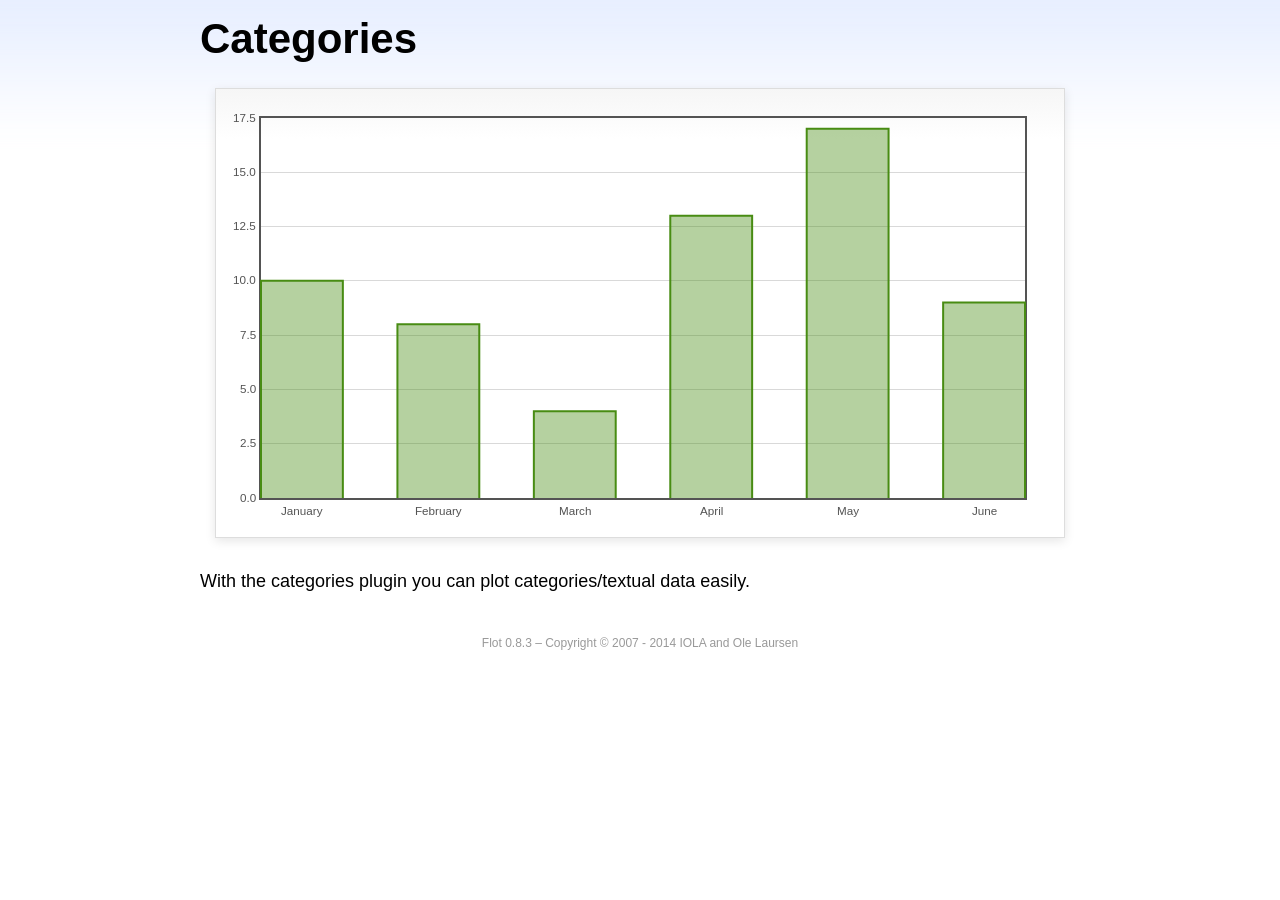
<file: back/assets/libs/flot/examples/categories/index.html>
<!DOCTYPE html PUBLIC "-//W3C//DTD HTML 4.01//EN" "http://www.w3.org/TR/html4/strict.dtd">
<html>
<head>
	<meta http-equiv="Content-Type" content="text/html; charset=utf-8">
	<title>Flot Examples: Categories</title>
	<link href="../examples.css" rel="stylesheet" type="text/css">
	<!--[if lte IE 8]><script language="javascript" type="text/javascript" src="../../excanvas.min.js"></script><![endif]-->
	<script language="javascript" type="text/javascript" src="../../jquery.js"></script>
	<script language="javascript" type="text/javascript" src="../../jquery.flot.js"></script>
	<script language="javascript" type="text/javascript" src="../../jquery.flot.categories.js"></script>
	<script type="text/javascript">

	$(function() {

		var data = [ ["January", 10], ["February", 8], ["March", 4], ["April", 13], ["May", 17], ["June", 9] ];

		$.plot("#placeholder", [ data ], {
			series: {
				bars: {
					show: true,
					barWidth: 0.6,
					align: "center"
				}
			},
			xaxis: {
				mode: "categories",
				tickLength: 0
			}
		});

		// Add the Flot version string to the footer

		$("#footer").prepend("Flot " + $.plot.version + " &ndash; ");
	});

	</script>
</head>
<body>

	<div id="header">
		<h2>Categories</h2>
	</div>

	<div id="content">

		<div class="demo-container">
			<div id="placeholder" class="demo-placeholder"></div>
		</div>

		<p>With the categories plugin you can plot categories/textual data easily.</p>

	</div>

	<div id="footer">
		Copyright &copy; 2007 - 2014 IOLA and Ole Laursen
	</div>

</body>
</html>
</file>
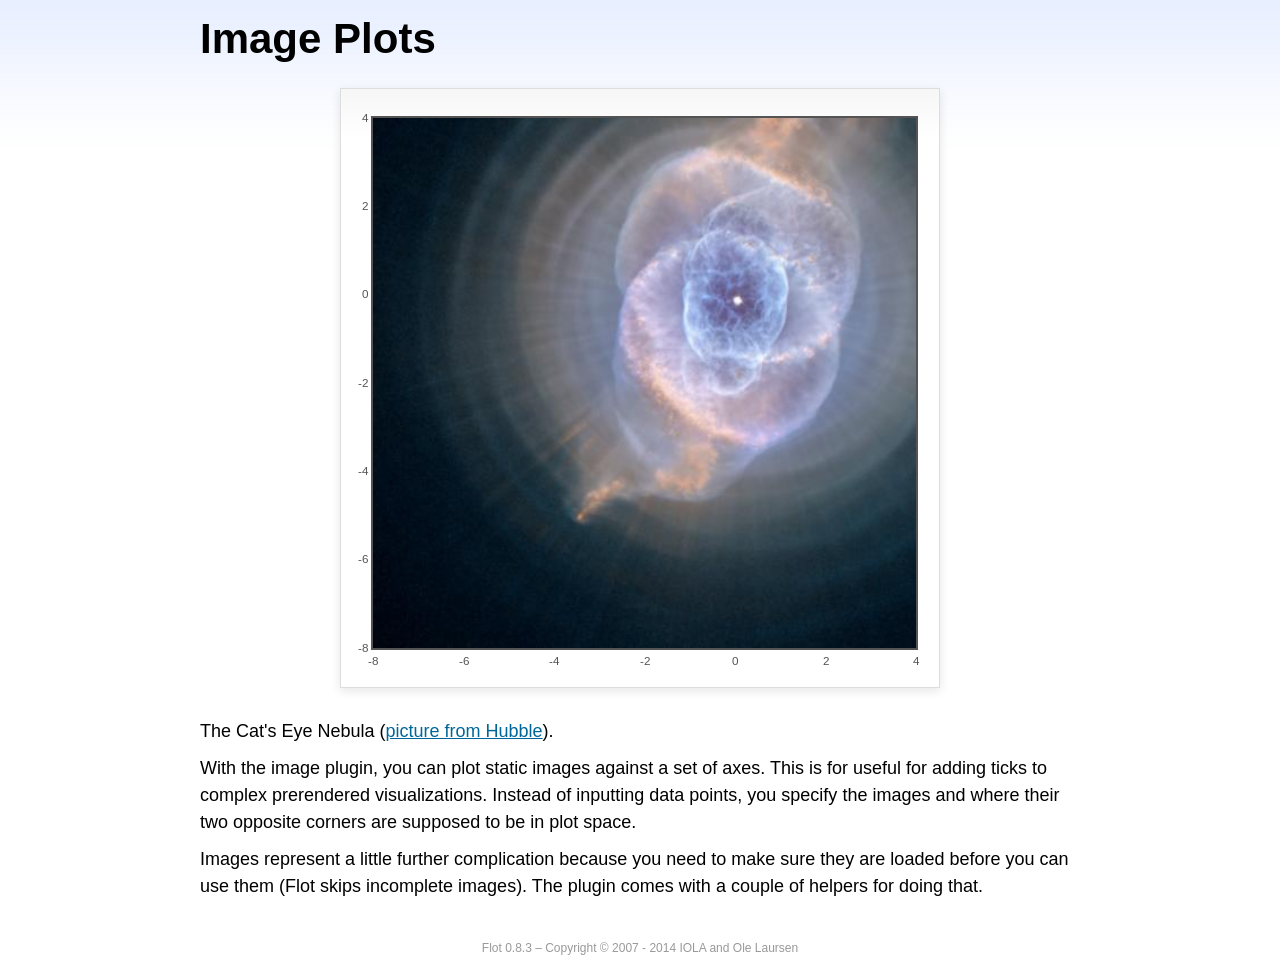
<file: back/assets/libs/flot/examples/image/index.html>
<!DOCTYPE html PUBLIC "-//W3C//DTD HTML 4.01//EN" "http://www.w3.org/TR/html4/strict.dtd">
<html>
<head>
	<meta http-equiv="Content-Type" content="text/html; charset=utf-8">
	<title>Flot Examples: Image Plots</title>
	<link href="../examples.css" rel="stylesheet" type="text/css">
	<!--[if lte IE 8]><script language="javascript" type="text/javascript" src="../../excanvas.min.js"></script><![endif]-->
	<script language="javascript" type="text/javascript" src="../../jquery.js"></script>
	<script language="javascript" type="text/javascript" src="../../jquery.flot.js"></script>
	<script language="javascript" type="text/javascript" src="../../jquery.flot.image.js"></script>
	<script type="text/javascript">

	$(function() {

		var data = [[["hs-2004-27-a-large-web.jpg", -10, -10, 10, 10]]];

		var options = {
			series: {
				images: {
					show: true
				}
			},
			xaxis: {
				min: -8,
				max: 4
			},
			yaxis: {
				min: -8,
				max: 4
			}
		};

		$.plot.image.loadDataImages(data, options, function () {
			$.plot("#placeholder", data, options);
		});

		// Add the Flot version string to the footer

		$("#footer").prepend("Flot " + $.plot.version + " &ndash; ");
	});

	</script>
</head>
<body>

	<div id="header">
		<h2>Image Plots</h2>
	</div>

	<div id="content">

		<div class="demo-container" style="width:600px;height:600px;">
			<div id="placeholder" class="demo-placeholder"></div>
		</div>

		<p>The Cat's Eye Nebula (<a href="http://hubblesite.org/gallery/album/nebula/pr2004027a/">picture from Hubble</a>).</p>

		<p>With the image plugin, you can plot static images against a set of axes. This is for useful for adding ticks to complex prerendered visualizations. Instead of inputting data points, you specify the images and where their two opposite corners are supposed to be in plot space.</p>

		<p>Images represent a little further complication because you need to make sure they are loaded before you can use them (Flot skips incomplete images). The plugin comes with a couple of helpers for doing that.</p>

	</div>

	<div id="footer">
		Copyright &copy; 2007 - 2014 IOLA and Ole Laursen
	</div>

</body>
</html>
</file>
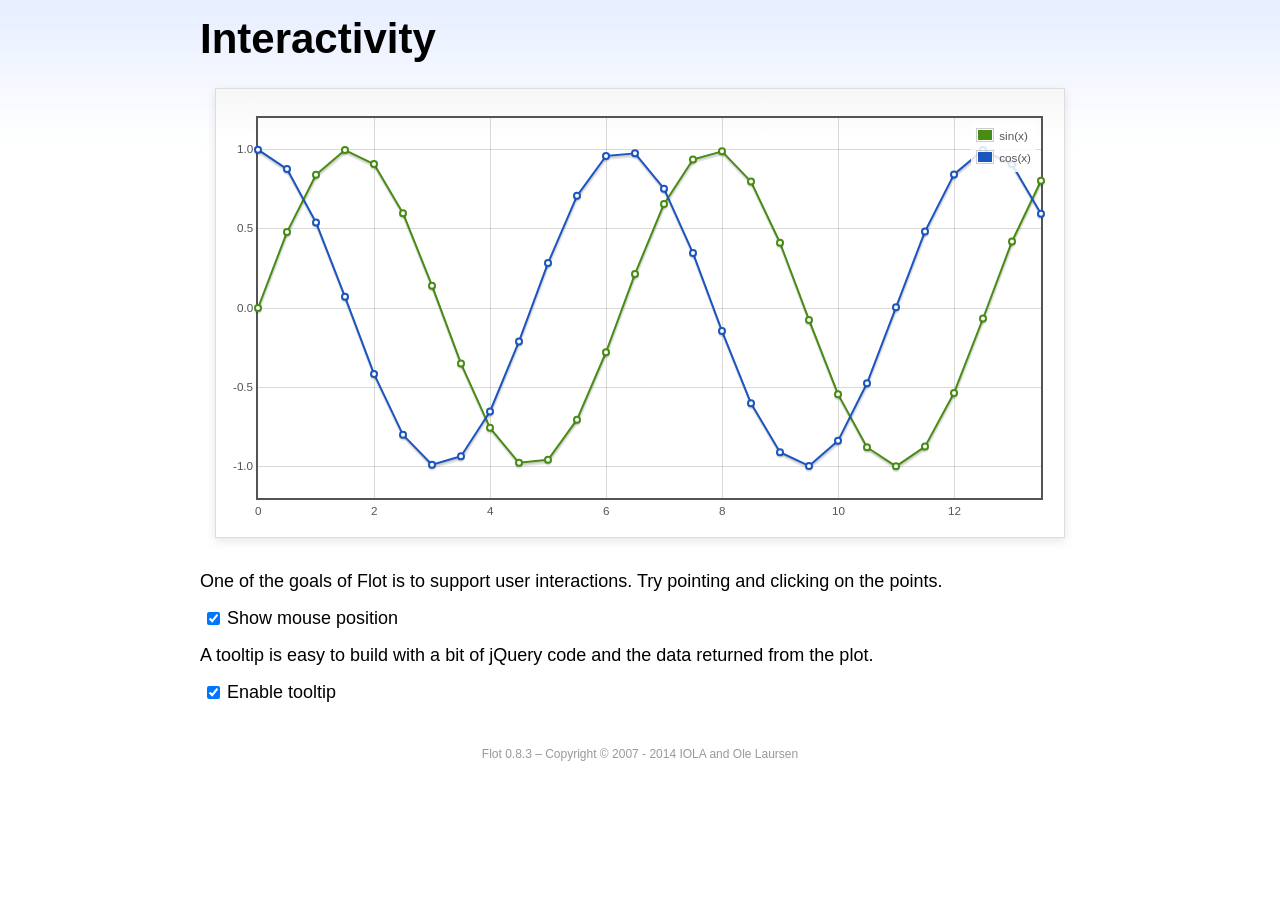
<file: back/assets/libs/flot/examples/interacting/index.html>
<!DOCTYPE html PUBLIC "-//W3C//DTD HTML 4.01//EN" "http://www.w3.org/TR/html4/strict.dtd">
<html>
<head>
	<meta http-equiv="Content-Type" content="text/html; charset=utf-8">
	<title>Flot Examples: Interactivity</title>
	<link href="../examples.css" rel="stylesheet" type="text/css">
	<!--[if lte IE 8]><script language="javascript" type="text/javascript" src="../../excanvas.min.js"></script><![endif]-->
	<script language="javascript" type="text/javascript" src="../../jquery.js"></script>
	<script language="javascript" type="text/javascript" src="../../jquery.flot.js"></script>
	<script type="text/javascript">

	$(function() {

		var sin = [],
			cos = [];

		for (var i = 0; i < 14; i += 0.5) {
			sin.push([i, Math.sin(i)]);
			cos.push([i, Math.cos(i)]);
		}

		var plot = $.plot("#placeholder", [
			{ data: sin, label: "sin(x)"},
			{ data: cos, label: "cos(x)"}
		], {
			series: {
				lines: {
					show: true
				},
				points: {
					show: true
				}
			},
			grid: {
				hoverable: true,
				clickable: true
			},
			yaxis: {
				min: -1.2,
				max: 1.2
			}
		});

		$("<div id='tooltip'></div>").css({
			position: "absolute",
			display: "none",
			border: "1px solid #fdd",
			padding: "2px",
			"background-color": "#fee",
			opacity: 0.80
		}).appendTo("body");

		$("#placeholder").bind("plothover", function (event, pos, item) {

			if ($("#enablePosition:checked").length > 0) {
				var str = "(" + pos.x.toFixed(2) + ", " + pos.y.toFixed(2) + ")";
				$("#hoverdata").text(str);
			}

			if ($("#enableTooltip:checked").length > 0) {
				if (item) {
					var x = item.datapoint[0].toFixed(2),
						y = item.datapoint[1].toFixed(2);

					$("#tooltip").html(item.series.label + " of " + x + " = " + y)
						.css({top: item.pageY+5, left: item.pageX+5})
						.fadeIn(200);
				} else {
					$("#tooltip").hide();
				}
			}
		});

		$("#placeholder").bind("plotclick", function (event, pos, item) {
			if (item) {
				$("#clickdata").text(" - click point " + item.dataIndex + " in " + item.series.label);
				plot.highlight(item.series, item.datapoint);
			}
		});

		// Add the Flot version string to the footer

		$("#footer").prepend("Flot " + $.plot.version + " &ndash; ");
	});

	</script>
</head>
<body>
	<div id="header">
		<h2>Interactivity</h2>
	</div>

	<div id="content">

		<div class="demo-container">
			<div id="placeholder" class="demo-placeholder"></div>
		</div>

		<p>One of the goals of Flot is to support user interactions. Try pointing and clicking on the points.</p>

		<p>
			<label><input id="enablePosition" type="checkbox" checked="checked"></input>Show mouse position</label>
			<span id="hoverdata"></span>
			<span id="clickdata"></span>
		</p>

		<p>A tooltip is easy to build with a bit of jQuery code and the data returned from the plot.</p>

		<p><label><input id="enableTooltip" type="checkbox" checked="checked"></input>Enable tooltip</label></p>

	</div>

	<div id="footer">
		Copyright &copy; 2007 - 2014 IOLA and Ole Laursen
	</div>

</body>
</html>
</file>
<file: back/assets/libs/flot/examples/examples.css>
* {	padding: 0; margin: 0; vertical-align: top; }

body {
	background: url(background.png) repeat-x;
	font: 18px/1.5em "proxima-nova", Helvetica, Arial, sans-serif;
}

a {	color: #069; }
a:hover { color: #28b; }

h2 {
	margin-top: 15px;
	font: normal 32px "omnes-pro", Helvetica, Arial, sans-serif;
}

h3 {
	margin-left: 30px;
	font: normal 26px "omnes-pro", Helvetica, Arial, sans-serif;
	color: #666;
}

p {
	margin-top: 10px;
}

button {
	font-size: 18px;
	padding: 1px 7px;
}

input {
	font-size: 18px;
}

input[type=checkbox] {
	margin: 7px;
}

#header {
	position: relative;
	width: 900px;
	margin: auto;
}

#header h2 {
	margin-left: 10px;
	vertical-align: middle;
	font-size: 42px;
	font-weight: bold;
	text-decoration: none;
	color: #000;
}

#content {
	width: 880px;
	margin: 0 auto;
	padding: 10px;
}

#footer {
	margin-top: 25px;
	margin-bottom: 10px;
	text-align: center;
	font-size: 12px;
	color: #999;
}

.demo-container {
	box-sizing: border-box;
	width: 850px;
	height: 450px;
	padding: 20px 15px 15px 15px;
	margin: 15px auto 30px auto;
	border: 1px solid #ddd;
	background: #fff;
	background: linear-gradient(#f6f6f6 0, #fff 50px);
	background: -o-linear-gradient(#f6f6f6 0, #fff 50px);
	background: -ms-linear-gradient(#f6f6f6 0, #fff 50px);
	background: -moz-linear-gradient(#f6f6f6 0, #fff 50px);
	background: -webkit-linear-gradient(#f6f6f6 0, #fff 50px);
	box-shadow: 0 3px 10px rgba(0,0,0,0.15);
	-o-box-shadow: 0 3px 10px rgba(0,0,0,0.1);
	-ms-box-shadow: 0 3px 10px rgba(0,0,0,0.1);
	-moz-box-shadow: 0 3px 10px rgba(0,0,0,0.1);
	-webkit-box-shadow: 0 3px 10px rgba(0,0,0,0.1);
}

.demo-placeholder {
	width: 100%;
	height: 100%;
	font-size: 14px;
	line-height: 1.2em;
}

.legend table {
	border-spacing: 5px;
}
</file>
